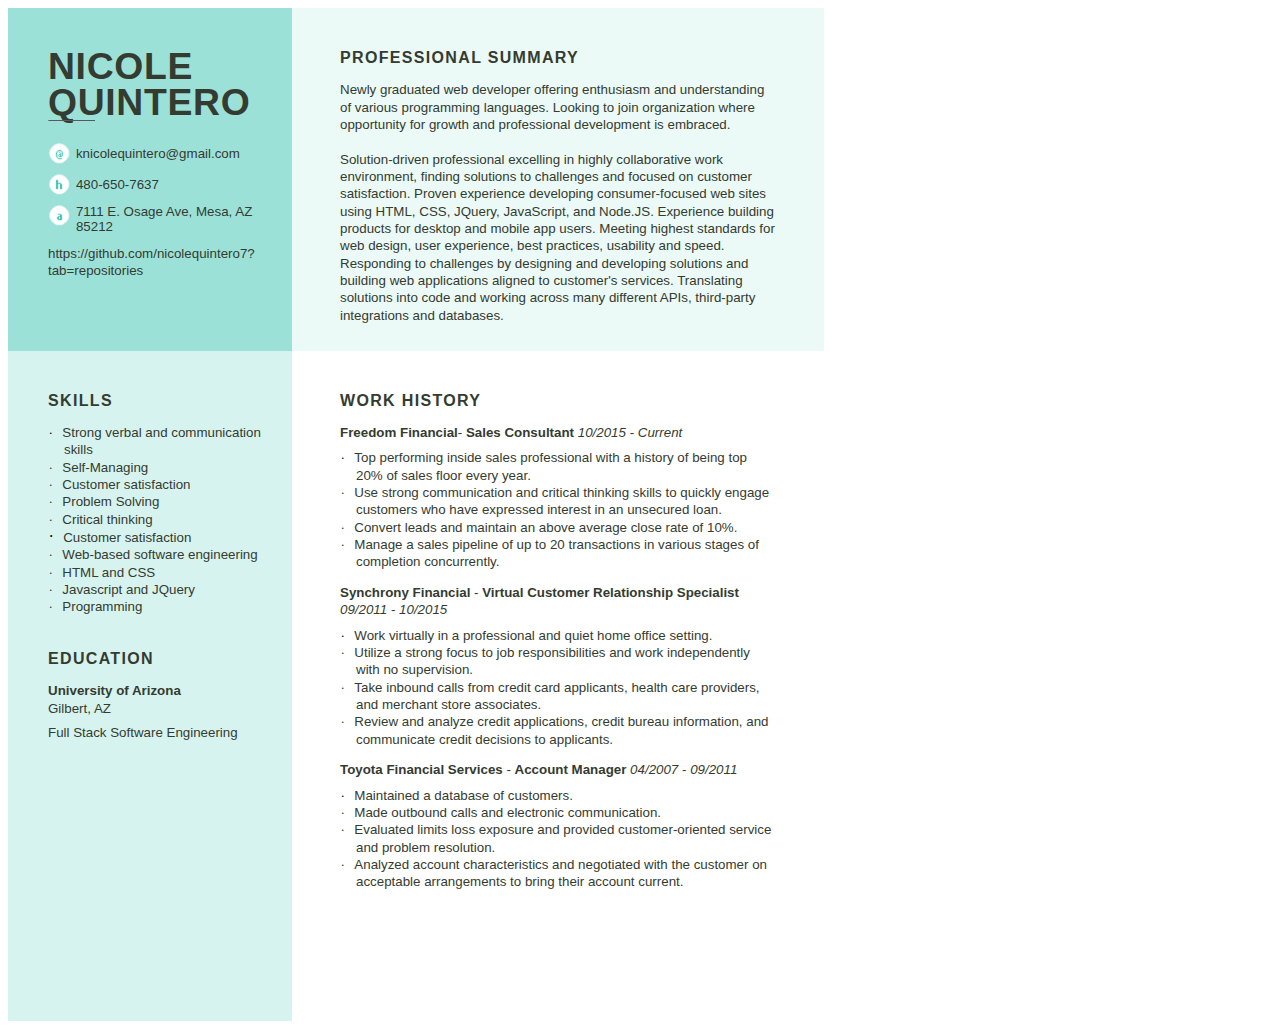
<file: Resume Nicole Quintero Engineering.htm>
<html xmlns:v="urn:schemas-microsoft-com:vml"
xmlns:o="urn:schemas-microsoft-com:office:office"
xmlns:w="urn:schemas-microsoft-com:office:word"
xmlns:dt="uuid:C2F41010-65B3-11d1-A29F-00AA00C14882"
xmlns:m="http://schemas.microsoft.com/office/2004/12/omml"
xmlns="http://www.w3.org/TR/REC-html40">

<head>
<meta http-equiv=Content-Type content="text/html; charset=windows-1252">
<meta name=ProgId content=Word.Document>
<meta name=Generator content="Microsoft Word 15">
<meta name=Originator content="Microsoft Word 15">
<link rel=File-List
href="Resume%20Nicole%20Quintero%20Engineering_files/filelist.xml">
<link rel=Edit-Time-Data
href="Resume%20Nicole%20Quintero%20Engineering_files/editdata.mso">
<!--[if !mso]>
<style>
v\:* {behavior:url(#default#VML);}
o\:* {behavior:url(#default#VML);}
w\:* {behavior:url(#default#VML);}
.shape {behavior:url(#default#VML);}
</style>
<![endif]-->
<title>NicoleQuintero</title>
<!--[if gte mso 9]><xml>
 <o:DocumentProperties>
  <o:Author>Nicole Quintero</o:Author>
  <o:Template>Normal</o:Template>
  <o:LastAuthor>Nicole Quintero</o:LastAuthor>
  <o:Revision>3</o:Revision>
  <o:TotalTime>1</o:TotalTime>
  <o:Created>2019-07-24T22:41:00Z</o:Created>
  <o:LastSaved>2019-07-25T14:38:00Z</o:LastSaved>
  <o:Pages>1</o:Pages>
  <o:Words>390</o:Words>
  <o:Characters>2223</o:Characters>
  <o:Lines>18</o:Lines>
  <o:Paragraphs>5</o:Paragraphs>
  <o:CharactersWithSpaces>2608</o:CharactersWithSpaces>
  <o:Version>16.00</o:Version>
 </o:DocumentProperties>
 <o:CustomDocumentProperties>
  <o:x1ye_x003d_0 dt:dt="string">YCUAAB+LCAAAAAAABAAVl0WCg1AQRA/EArclGtw1O9zdOf1ktgSS/G6qXhWMiQSJkhAuQhjDwCzLCDzCkRSHcwSKYFisf/EvvlCSSpeTeh6p8DLrtynfjFdNXlMQsGzlpcp4K2oGTmfraEqkywLO7EWnKW7Om9+CNvL6yRfbomzetbJQq3oQ/GHEPU4J2K9y8g7U0eZWlTejAkianMWF2EDbS2u2mhIQ97sjyIEGyuSbpHY4w1PGcRlcMlxk6kO</o:x1ye_x003d_0>
  <o:x1ye_x003d_1 dt:dt="string">MzM5KVTt60jNJx5LCu0zlrW048x1HeeWL9yjen950m6JBGSQM6LS4exrhdlFXEDXnrVS/eMFozks4y3lkHFIZ7iB7uejsoY4rDIFyd8rmyWVrqQYXC6XXwMDqoHCa41692lmCS0WKEBQPHmpmkKjgaMfTqUl6C88tFTu0sunSxpw7Rqtx2EJuD7EEY7fJBtUozvSTB/00aFOfrUYG0k5Yp1AYzeuCTn4AKfyHDI1Y5OzhO/bQbd6TAqL9Hik3bj</o:x1ye_x003d_1>
  <o:x1ye_x003d_10 dt:dt="string">5V+ryUIU79SVTQF8bzVWnJRBngqRdQbwYFz29Xaj5YrMnJyzHYO6nJ4CgTkD7ZT/2IlRzLL+Yh980lJakvhZYaA6MhANBr6YRUcf3gCjOU3Y+vNFZcWaStrTo8Dmqw+owNgCdojXqKHMb7T5ddVclxC7FiuN+4TbACZpf+UloGdQjl+FDaD0o4ZVbaPygCNZWH9AT4i0YfzN4XxhNYGB50YOx3XyNyQXCDZPi6aPsFEvgxvqjUfwll7Wx2gzu1H</o:x1ye_x003d_10>
  <o:x1ye_x003d_11 dt:dt="string">HGNpLNfNHrIBQQ+bMbxlcfWB/[base64]</o:x1ye_x003d_11>
  <o:x1ye_x003d_12 dt:dt="string">nGQE6onoOyz/WQsPY1c0PnYZye8vWZDGw9vHbAnAo4JchmVo+OnDy8cSzq3sRe0nwF9VFZGk3TgDNQKkLbm8+evW9bJu+EuEtYs391J0k3gufHuKBCAlCBPZrIBxqVBFq/Jl0M+wKb/TbcRWs7Y9BvYvCz4a2DDe2MhvePhntIsWPINJxy/rGJpdMaIfIgIsevwNa9jxkK8rvpUmzVI4Wd1aYL02hOvl2UDNycMZ0pkPmteA/o1vJHMJ/+5H+mq</o:x1ye_x003d_12>
  <o:x1ye_x003d_13 dt:dt="string">Opa1ue+xY0DyosBhlvQKrK4Av2XdFFfLlEXVxoNWKCsnUdzREbUmxxP84RLF8WbJcZzJ2ac682/OICR+i6M45asiWI1P4LoohGggpWjkBOS6iA9fCvV+q+bQDjLSbkEvcp+BW/dEyEQu97UswUwIRFHYSquuTfkcTJpna+k+hV7ocETbxCwJvDbfUncxSo/QuXauqx4TeWJitmaqxwFfGmLrdUOh24KZ7j7zLzwmnRFW14MSywHEwzVy2F3H3j4</o:x1ye_x003d_13>
  <o:x1ye_x003d_14 dt:dt="string">ddt5a54evn+HQ8lJQuUHI0Gz02C/ZHSytlY3ApggtFXNnNJZXpro7xWwvjsgkN3cbYGzSuRNWcSE4ga0CdTbsSNh78wEGXd/pNPNt2cK90LZLVzB+raGhZdM5Hir8Q2zJI110H9zimoXIm1xyZjcKtSUytjdqIUlQ7zbws+/i7CmhsU/bb52Uz1Tj6Ye8vD8a2cVt/sHa+waWudgFI8Jal6fLeUuo0JQIj9BQHJul8z2sYMyP+sjgxP+58Fxrob</o:x1ye_x003d_14>
  <o:x1ye_x003d_15 dt:dt="string">RlP+5a4wPLS8TahiEZZ3VFvIhx+DPfAIGpL3B0DI1UCqBoTQmWsNVd86kqiftxH6s7cbVvBbnhKz7TJT9X6S5hD4p2Ep5pmunnSec3kCDgIFFcAyjKQI/+weM3zeIvgZ8qiHJkDxV46uQDH2eZBt8oP9GbshJKZMCjztmlx2cJE4ZdaEnuv2+9mRUJCcKj8Fo9xCm5oK/Yh9zHumX6p33z/fla7H6QhnIkxO724ucgTjztf08jxdzqKM4BXCJlq</o:x1ye_x003d_15>
  <o:x1ye_x003d_16 dt:dt="string">5QEZcUCFCePCf8LG/wwBY8k6xai8oFZ8CmTRMfBK6qKVfVxLATQKJboUuTTNhDxA20AB9cQOGMrW7ef6jOvoCCh4RO15UmIXerRDT7MJZnnQ8M1vJ2M4hqcTlUkufThG/GcrAbnKyKTqB4jpUkQRitFSCRhNcsY+bFoZ7DUQXzPBoLIh4l9dcSJGSuNs9AOucZ89fZu4ESemBCKFnRxgqTHd1Gx1alRszD8qRJj9NqqUGpv5Y30Ga7GBhKETdMc</o:x1ye_x003d_16>
  <o:x1ye_x003d_17 dt:dt="string">AcXRYllvzOzn3eNxhXvxGuxsZk2oJv3SuRBl4gbFR4BvgV613beO5Kjd01oKNtISgZM/6vR3yPm31XfRaiX9hdktx06NUY4NIk/I04iNYjXrrwZ6BWTNRv+bH4PRNmbCiFzNSI+4G96PTw7wcRcIObF9L9VvWSYf7ckl6zyym4jdwMCxQXMceI3kBmjZg/6A6Rem4cDB9uWTdj2Sq8LhV13/w8kCiByUCJVtu9ymIdy281nf2Ik1QHxUNhR6Bfi</o:x1ye_x003d_17>
  <o:x1ye_x003d_18 dt:dt="string">t//STplWTSqzAoxJ/tI+m2wGIu+tAY8tMpPk0bzCAYGdRb0vlpjiHeQU1Euct9frZk+O2dtB6xC8g9Tjya+0YvKtE9CkMfXqx5iw27MNQESBtaliJW3psWfiwr2jmwX+lhW45Joqcdc+nrbDMm0tkb3aUuXbwl6LiPSYkRgpegG0t/d5CGiWhAmjQH7xHiSOcG3hcm6j3+dfvHUlOiInM8IngAeuJYmVtiLimR1KNsR8Do5/SsETrE5Fz82a5Al</o:x1ye_x003d_18>
  <o:x1ye_x003d_19 dt:dt="string">oEgQn8I5wHRBifSCayhftouz88BzdxaOfW49+NLK3tpQGcWDfMVj5vW8jdw1NS+NBnJvj6Ae9raqM3Te3FEVuq756FhupT0H8f1BMicOR2cE5LB5HULg4gCWsz02RW3Ph5F4mwTps35ZRuRGbpNfNllJX4jbbsyurBBIZ2YdDV7Fv/M1T1trFrCLmfPKRZQ4EqQnxHP6E3L3sPOspxN+hHNNdQT84vd1wPb/XN/MMxcb18gu6qfUWNFQTnKkq1e</o:x1ye_x003d_19>
  <o:x1ye_x003d_2 dt:dt="string">VpiSEb702pMCa5Qyk9K2hbn8hbbmb4ajW0gaBMvmE+eytglu8n/[base64]</o:x1ye_x003d_2>
  <o:x1ye_x003d_20 dt:dt="string">rnVukvPcsl95HFsMHplM7L9vG7zoQ6OBSjmj0lw5Ivm/wsnq5OCw6eZzNvf7yZvaVPA7feH+6CGy/oWHNTOmEw5YPtTbG/MGJgS/ljje3oesAo8jo1hiHjI8ADZUC9vKYZgwtJN4CGgV8sbmRODN4d11re8BaANIaMtt2irIXyaDFGZq1swmE6302HKQHLgIK9yQyEb8uFvMsmMi0Gvy0opuuYOI/bwDVVaGXr/zkC0BnvDi0N8tSUEHcTCAbN+</o:x1ye_x003d_20>
  <o:x1ye_x003d_21 dt:dt="string">pJ3tWW/ccONyoPAm6ctb04bElOn7Hnzv2rhWZFDntLkDICyLyUaa9zM+VOjvn6ltUcDjG0WFxfUcLf5gbNm8QTeQGNdn6GpYmxMYkgRLw8ZIwd+iTbw55utCGIA8Ja7Uzhqd4nWoisuxWXIje9kga9WEOMFLL4J8mtmFAK0GlvIxRhQM1PoeNtcVewOglv35lMKRQb/eZ8Z3d1xA6dtmvibU+c+59E5PiM/gsTp3AlP4TSD7R4DoMU6okM8HvP+</o:x1ye_x003d_21>
  <o:x1ye_x003d_22 dt:dt="string">/iwk0c8iXgnorkulF9CbCoVS0/tJy3YTBLu8VaBL9/8eyTNGqHaoMz0BdKtH2vW0g44Mxn03platJwlkA3AT4gLbvipzvlt58n1szpmO60RiiGYenuon6Qe6QB7kwH/qgoz2y4D15pbZ3LZZu8pSlamfhFytfAP+k+xLM8DrBfCUuiIp6YBnCekT9xyvemBMTIT7OCeMTCDJ+gzFA5aMUMwGvDP0FBgeggFfAbYruCxORSp0CfdC4qiVmbMSojF</o:x1ye_x003d_22>
  <o:x1ye_x003d_23 dt:dt="string">SYXuTr7UU6x70Mg1e4QuAOv3Ryiw7wvqer+kEsy8NnoleQVwJuB+HBhGTmOUjIuCz+aG7RQWxawxHFwRPvlHAQVnSRWv8DPSAJD7wM+KsgFy4mLZvxi/oG4aWQaVD7jVn5Enx+wpqakOdvATFHPQzBOyEnexXvKXt3h9A0lEiGIHHwoMqELFpoCOeg6B5o7lzDgJsirE/glgrBkx5fIYuNXrUGcZYbKEcZPG88T1go7h3Zv+xzl0BfZRP8eCJGf</o:x1ye_x003d_23>
  <o:x1ye_x003d_24 dt:dt="string">Ulf0nRwlSnSJ5yjfopSqGoQNAEiqnWGCkO0g/Y6N5bsAqodJCtM4oJpBiB9JRa0CKryDjGLa8zDry6LtrXJ0twA4dvRpxBW2570Fhg4/64STKq3R2SHu7au4zDrTXCi4hf42ZiK9cyapT1oY4CwN1X0anQqW0pE/8u+68l17xpp37ichRiChxOhRsKNpe12xHwckPKS0e40rcuL0uWFdltjv1hxMBMe0wbI3jM7dbN2S6oczNksWqE6oPHluwZh</o:x1ye_x003d_24>
  <o:x1ye_x003d_25 dt:dt="string">3LPpI8SG70oJHDIdN3phuGvfKipO2VePxLSNVK/PMCI9+Vx+4EmwiNTbAfQ9/RVDDQvw3qTJ1Px3DJGYVm/LOLHX2Zu4F308VYhz2wU+Mu7E0D7gBI27LlL7YTlAfjYeADp3IkMdHBQJoivU+67CiQtvHebRdGtKb00wzwKJJkHEzrDitdkeLqfE7CABI6fh+sgzf7WSt7zLav+jZwPY102AIVqbrYhJe76gmpwPAreUbMfymEfDJx1qWZmrpb9</o:x1ye_x003d_25>
  <o:x1ye_x003d_26 dt:dt="string">fhgFjh929VQuAl6jAiEMEHt12XFZx3MLnHcvoZCJKWFBboRr8wSybPyeqlIxp5W3gFx+MiFJjoN4JiCWJQqkUbYMUPxJ1b8/1O00VUWfYpj18MXz/dnPZq95wUYVD1h5uJJoP5JZ0u5Q01M1abN9nsNlGHgqcH/umwMoC4JO2op6qs4gq7GC5h2aywPChhm1+Aetl4H8kGkq8b44NC0weeTI974CIZA8urptV0n+cLGQ8k5Hd4qzOmLBXlysNbw</o:x1ye_x003d_26>
  <o:x1ye_x003d_27 dt:dt="string">sUKxTxxZqqvfpMT4Bby05bDiuij33MM5PYGEgHidV0bbFZNh51iXcmTg6vYdz1Cpd1/qCkHt4dzjmek7JRFTvU5cychapaTVcnpJG3rmcY3S3y3yk5eKkPZH9ugQpmGyeoAwjzr62fONbxVmyOe7GxK68qrQjndmFEhuhVe8LQEb1do9fc9FCHW/c0LlQZf1pTNTYSxIxBGT6jUfBHrNK8k2HaG8u1XERP9xxusUmNvLzJVDZXxOyOudoXXN0YA</o:x1ye_x003d_27>
  <o:x1ye_x003d_28 dt:dt="string">1SqHUF2/BjliaPizlpVSRZ2ji4Pnpg8KJ20GnocVjq4TPV8SZNQfgYX62ws4qq5CY8YZJPVVuBj3oRoiCffp5PTBQL9Pv72iJJU4Cmu/5uT1V5lsbmiGq5QtLkbBN4qhpjDe5EdqPdCT999iC3gltc4jXPX7vT91awDK8qQqPzw3mJmNuw+pmw2GQfnA/Vb21cmSm3ofJziJ2y40UsurYeG8zf9JLzuznzaFuzJwxXV5vatZcC3StH3veEVi8bd</o:x1ye_x003d_28>
  <o:x1ye_x003d_29 dt:dt="string">KCzjrGE/X0epTEduvA2LUN46PF53iMvmtEoPOjdOv89QUvPJaJNzFDPylCq2/n1937KbjoFst/gIIU16UiDQ5qeIHWOwEnX89l/STKOCm5wIl+mwF+eACaMJSNWughaUsenMGF+oJrhw8uinJmiKmE2whVgJKFP35YnXv3aseaxYeDCK8vcxAwVZ5kcix1Qok+J4IrZB19PfXJhReQy3HH8xPK2kJ4Nrnhdyb3zr83qF+aNB0eNX5BReoSADRjE</o:x1ye_x003d_29>
  <o:x1ye_x003d_3 dt:dt="string">HzBaFvFBYu8EuWhHTQVOTGB0/P9MjyYmHA1FGDzXU2P3ucRv+XgXOXB4yTCzL30Cc9Ro9xRp9oKMBpNhykKUz4rQXvVcYVLRr2JtqNLqpJYRcJkWLXFrnuigJ8CoSZj9dGvbUUFq80GD8MtmNUOsWGx9PspfGghYBSuP8gJqyzaJKZEJkSrsy/+TRXfHgp0qefuDepnY3RykrBFpGXlEzn75QIm8rv6FlUt7AcIo9XOFVd9d2zDpfrsx+WHHriO</o:x1ye_x003d_3>
  <o:x1ye_x003d_30 dt:dt="string">+jpY6YRlldlDeqWU3N/pErlxJVBHiAZR49HiYv53WnknrtmhHEtF4X/n3clJMN+XJb8iE6R8UKQ+CgAsFTHnegx2EPp0C3r1DcF+jnIYJbweyUBX9q7YydH5hgMNVU72Zd5LBIo+SJuDM+Y94wr6gQfkUVQC/rZr0SrTLsLEoUXO59d6dris9DmrfNY3mF2xdEYMyrzQrd19kS51GH0sDPZcYXVlAeeMjza0jIky31BjUv+e3PeQG7c5QPsXi2l</o:x1ye_x003d_30>
  <o:x1ye_x003d_31 dt:dt="string">jl/TanpeJ3ougjUFx6WglVpiVRJgqJAdvfIR5c9KuPE8Lw7GGEuxa3irgSVsjCzh+Dzhhd9VP2FKUEIMjX9ebEwq9kI9jcTGX91u2iNpH6RT/nl+E/sdMrwcFMFJryN2nUF1rwJQFg12SWWHcgr8JeY2e84Tru1lphEM8lM2boB4GcQDXpYR1zwmwpAj66NjCe1sFGpPRwNYLPaOJ0FPmn+tAYXugSCWigjlJa7m3nFTKtBR/pR4h/0nGOg6koJ</o:x1ye_x003d_31>
  <o:x1ye_x003d_32 dt:dt="string">5eZXI8q2gnOzA3WEGvJ3nGkW5dlIaa+9gNmdVBcosL4Wbgd+BFVM2jG6ctnQ52cTDsUJTY4S4O/WGap7PvKjypouFszAFqXsH+fJtTZLcLhGtmZOKEpekKMpeAVhevbmvvbDAOteY5iuQQd7UXoPPCtkBNEJq3deRMJm1MfawnwzNOCwKlTi0Wy6t7i6FMeJQhl3781tmXByCJ1/msCygIdXk0nFCeelwIESdASrJPBSkwCyLzx17y8GtVM0g0N</o:x1ye_x003d_32>
  <o:x1ye_x003d_33 dt:dt="string">/8gOZdybUVuEYh9xCbNXNMdWoNZUudHNmrbRO/9RedUVDmGuRdz56ExfDetYvGL8Nr/ONO3Zm3r+Ta609TJ6BfMcKCB+emVIAZSjMsy5u0dLwL4WKRixx0Rft9CeeTUhijMYv0Gn0sC9xG9CX3ofwWdSt+oIUoO9no7QQXugr8/1xa7ckbWBsfWYeJlpa7yNMOu/Vs3iFId4zEhrxNpsHh8QQNdImizm/5vMxg9RAZkWAXPtXJzyfZ4dJo6GhMX</o:x1ye_x003d_33>
  <o:x1ye_x003d_34 dt:dt="string">t3wYO++zXcLfXuFf50ujQpEgTu785QSyaY+de414rnlp7PzeFWs2+tMXKZ0U3KoPMnZzR0YCQNk/gtBmkL1Q/9UemYtEYPV9GrFrysxb1R7eXA+AVeQyJ3WgB8rgsk0R3X+zJFHXCkxSEtTb5h2LoJhGfHYPomAprWfEOBx7r/oLWDGfyq8fTzLQRvkpvq4eTKbSGW5GKeROlHYEIeTlvXhYQxQ2qk1ix3x1wzrBieZfp0CmHaESkGAU4lsNJwl</o:x1ye_x003d_34>
  <o:x1ye_x003d_35 dt:dt="string">IZvAM1YeAOBb7lalClhxchMvQnoizGNucKC0O45ctTZXtLyh9BVE+/1KlCdX/lXaDq0bX1zILr1DCnbSenI1mgpak6POoqVkTBwpJj13kTlR/shVfRqF6Lxl2rmwS8hmlQLufY+h/BZ0gJyXJ//aQtT+ezL3gblCUmTdMXqhB/uJLikWmYBCrCwZqrte5lXavMbiYGWJxbMTkOTEfURXxXc1L9b/NQs0RlIWz5ePf4CTl1JSLrHMfIMdMd90ePz</o:x1ye_x003d_35>
  <o:x1ye_x003d_36 dt:dt="string">9XXFhif7w6ileSK4Wfmp/e4xnHZgcBTFhTJ2245D1zRSQDtpsuwuGlR+2BeQLmnMBPiJlfoJ5ReRsNGui6s66T0fMA+SfYkRCENkpwZ99q7YrHjUjz9pX+Vyc+NEgabCD8smi9MCP0ZO6N49FipSf68xhQ2/2NTiwaAO8KB1U+135pKRb8/33QNUb9j2EznhV9yzGh8lSr6VnyJnMl7lqvJbd4NdkgBG9ug1zggJjP9OcHEM8kTfjGtcJxbUXiq</o:x1ye_x003d_36>
  <o:x1ye_x003d_37 dt:dt="string">geAYVUhRVwra3GzTIzhGuz5SemF1hEDax+oc1pytF+fqbgxAjxUUBkdT7AjMBrQr5CMWXBPpeVFY+JZ1T8r00zt5wuPX1++2rAnmRbbdyhlge514/pVOOw+N5J6q08aqueWddlhrkqKF/iXYyHaBZ+Y8r4GHUkdxQ4Rzw1OLvhhauczPrbcV11jkxpG6bKZXzsnfDYrA1IzE7Fs1qEKkk3l/J2nBDRJfmbEHBjlw3FfMkFqrkF35wR/wDLqiCb2</o:x1ye_x003d_37>
  <o:x1ye_x003d_38 dt:dt="string">AlAAA=</o:x1ye_x003d_38>
  <o:x1ye_x003d_4 dt:dt="string">M9c3ersatwuBwFJz3AWfs3I312v1emrYMolYrhVEru4L5UfMGEMDcMLMkSqiGSLE2u3WNMbHQ6HUC9Yug0HFiCUtv1EIwG3jraYPlzsCiGGDcZJRK8/7Z7EwZNw+le7LcaMOxM4ig45+A5l+P80AMLKdul64qPVcVD1ceVMQn36ep+ziKVew1L/PPQtsIdD8hOBB7awSMYyCXyImB8ujvwrLekYeJ5ue0ZiTSbIrNEeia1dTPucregZVUhGnpqc</o:x1ye_x003d_4>
  <o:x1ye_x003d_5 dt:dt="string">tHJSuNQ3+sfkYjT/F8VFpXkLfkVusmr8u/eSBN9tT0rujzFzsNagS0rRtsGmath/7BGt46De57pI06fjZ2N3zjdgErf5CQv+bkThktx+LnyNwwgL+YEPuHdYyYxzmQd29ZWGgeFcNrUXMrVC80NTmzoYZN96r4YbDbBVa1dii6QzNBsyVy4L/e/dvXe8mUytesSz3s4mpeCgsRf+pRH1y5wXgq54ygrsxzUyOp/Uen3YvYJm3dZzUvBQHPXThCx</o:x1ye_x003d_5>
  <o:x1ye_x003d_6 dt:dt="string">3k291jcBP9qUh+7/1+fa2OnqSsDWP2lXgX9k2OANOsfKBMwQKvVoCTSPhCMEna9xdml7ROwA+zJ0daieoNq8N/I6twLy6IginuKEUBxS8dcpbkdbFLtMTYC9XX94mQ/RlICmyNq4wWFvxITnx8XH4H9Oq5evIDXHo8xT2u0ZFVwZERZdn1DCVP+Kr9A8qs8KI0/QZ4uHqzJhSGqwK/MNXxnPmTEqhRa6HSDZ0e8Cfqp1pz2Hwf73IBDe40PLTiV</o:x1ye_x003d_6>
  <o:x1ye_x003d_7 dt:dt="string">6gqLPuudRT9EfXGV4LavYZn8fjvCbT8WCeW3v0cSgIVx1tDGgkvsBaZcXF7L1WuLAYUM733UmWLOG5sIGQC/qG5J0nepZKcoHX7G74X/LQVpVucYJJR/0cektPjCC9537lEVD8wrTiR98ICef2kpkoy5RQc9M+Q9+f+LJ06AOOe81ELHl2BrL5QcdzP6POhYiRpdFHNyLX+g81Z/BS50kiZqrx598aDiM/5WeyE9GVLRb7PLEqrjKymGbQC3N8R</o:x1ye_x003d_7>
  <o:x1ye_x003d_8 dt:dt="string">[base64]/3PbF6AijCjXgCwN4sM0oRt3viZJo3+a+qJCuHHG2wNsKhLRyF</o:x1ye_x003d_8>
  <o:x1ye_x003d_9 dt:dt="string">FjSl1jiu2pe+8V8l86VW2reuhyBrzl/yuBHXsjL+E1G95BnaolXN87BeLj1b6JLHd71w4EWnXNUxK6S+Q2W/XIlA7aqTne7II+gc9Qv5+w7Gplnp/OjX11fORByjTCgqyLmUMGk8Ze9Hut6cuCmV+k5fjuxodwi6oAaJtN1wuuHLfJCkWnnyMwAwsBl7a4GrlPkzg8WvWizHQORV/IY1P8gQHQAlBawETBLGr5P24LfWhBZfdukZViuIr+mP52b</o:x1ye_x003d_9>
 </o:CustomDocumentProperties>
</xml><![endif]-->
<link rel=themeData
href="Resume%20Nicole%20Quintero%20Engineering_files/themedata.thmx">
<link rel=colorSchemeMapping
href="Resume%20Nicole%20Quintero%20Engineering_files/colorschememapping.xml">
<!--[if gte mso 9]><xml>
 <w:WordDocument>
  <w:TrackMoves>false</w:TrackMoves>
  <w:TrackFormatting/>
  <w:ValidateAgainstSchemas/>
  <w:SaveIfXMLInvalid>false</w:SaveIfXMLInvalid>
  <w:IgnoreMixedContent>false</w:IgnoreMixedContent>
  <w:AlwaysShowPlaceholderText>false</w:AlwaysShowPlaceholderText>
  <w:DoNotPromoteQF/>
  <w:LidThemeOther>EN-US</w:LidThemeOther>
  <w:LidThemeAsian>X-NONE</w:LidThemeAsian>
  <w:LidThemeComplexScript>X-NONE</w:LidThemeComplexScript>
  <w:Compatibility>
   <w:BreakWrappedTables/>
   <w:SnapToGridInCell/>
   <w:WrapTextWithPunct/>
   <w:UseAsianBreakRules/>
   <w:UseWord2010TableStyleRules/>
   <w:DontGrowAutofit/>
   <w:SplitPgBreakAndParaMark/>
  </w:Compatibility>
  <w:DoNotOptimizeForBrowser/>
  <m:mathPr>
   <m:mathFont m:val="Cambria Math"/>
   <m:brkBin m:val="before"/>
   <m:brkBinSub m:val="&#45;-"/>
   <m:smallFrac m:val="off"/>
   <m:dispDef/>
   <m:lMargin m:val="0"/>
   <m:rMargin m:val="0"/>
   <m:defJc m:val="centerGroup"/>
   <m:wrapIndent m:val="1440"/>
   <m:intLim m:val="subSup"/>
   <m:naryLim m:val="undOvr"/>
  </m:mathPr></w:WordDocument>
</xml><![endif]--><!--[if gte mso 9]><xml>
 <w:LatentStyles DefLockedState="false" DefUnhideWhenUsed="false"
  DefSemiHidden="false" DefQFormat="false" DefPriority="99"
  LatentStyleCount="376">
  <w:LsdException Locked="false" Priority="0" QFormat="true" Name="Normal"/>
  <w:LsdException Locked="false" Priority="9" QFormat="true" Name="heading 1"/>
  <w:LsdException Locked="false" Priority="9" SemiHidden="true"
   UnhideWhenUsed="true" QFormat="true" Name="heading 2"/>
  <w:LsdException Locked="false" Priority="9" SemiHidden="true"
   UnhideWhenUsed="true" QFormat="true" Name="heading 3"/>
  <w:LsdException Locked="false" Priority="9" SemiHidden="true"
   UnhideWhenUsed="true" QFormat="true" Name="heading 4"/>
  <w:LsdException Locked="false" Priority="9" SemiHidden="true"
   UnhideWhenUsed="true" QFormat="true" Name="heading 5"/>
  <w:LsdException Locked="false" Priority="9" SemiHidden="true"
   UnhideWhenUsed="true" QFormat="true" Name="heading 6"/>
  <w:LsdException Locked="false" Priority="9" SemiHidden="true"
   UnhideWhenUsed="true" QFormat="true" Name="heading 7"/>
  <w:LsdException Locked="false" Priority="9" SemiHidden="true"
   UnhideWhenUsed="true" QFormat="true" Name="heading 8"/>
  <w:LsdException Locked="false" Priority="9" SemiHidden="true"
   UnhideWhenUsed="true" QFormat="true" Name="heading 9"/>
  <w:LsdException Locked="false" SemiHidden="true" UnhideWhenUsed="true"
   Name="index 1"/>
  <w:LsdException Locked="false" SemiHidden="true" UnhideWhenUsed="true"
   Name="index 2"/>
  <w:LsdException Locked="false" SemiHidden="true" UnhideWhenUsed="true"
   Name="index 3"/>
  <w:LsdException Locked="false" SemiHidden="true" UnhideWhenUsed="true"
   Name="index 4"/>
  <w:LsdException Locked="false" SemiHidden="true" UnhideWhenUsed="true"
   Name="index 5"/>
  <w:LsdException Locked="false" SemiHidden="true" UnhideWhenUsed="true"
   Name="index 6"/>
  <w:LsdException Locked="false" SemiHidden="true" UnhideWhenUsed="true"
   Name="index 7"/>
  <w:LsdException Locked="false" SemiHidden="true" UnhideWhenUsed="true"
   Name="index 8"/>
  <w:LsdException Locked="false" SemiHidden="true" UnhideWhenUsed="true"
   Name="index 9"/>
  <w:LsdException Locked="false" Priority="39" SemiHidden="true"
   UnhideWhenUsed="true" Name="toc 1"/>
  <w:LsdException Locked="false" Priority="39" SemiHidden="true"
   UnhideWhenUsed="true" Name="toc 2"/>
  <w:LsdException Locked="false" Priority="39" SemiHidden="true"
   UnhideWhenUsed="true" Name="toc 3"/>
  <w:LsdException Locked="false" Priority="39" SemiHidden="true"
   UnhideWhenUsed="true" Name="toc 4"/>
  <w:LsdException Locked="false" Priority="39" SemiHidden="true"
   UnhideWhenUsed="true" Name="toc 5"/>
  <w:LsdException Locked="false" Priority="39" SemiHidden="true"
   UnhideWhenUsed="true" Name="toc 6"/>
  <w:LsdException Locked="false" Priority="39" SemiHidden="true"
   UnhideWhenUsed="true" Name="toc 7"/>
  <w:LsdException Locked="false" Priority="39" SemiHidden="true"
   UnhideWhenUsed="true" Name="toc 8"/>
  <w:LsdException Locked="false" Priority="39" SemiHidden="true"
   UnhideWhenUsed="true" Name="toc 9"/>
  <w:LsdException Locked="false" SemiHidden="true" UnhideWhenUsed="true"
   Name="Normal Indent"/>
  <w:LsdException Locked="false" SemiHidden="true" UnhideWhenUsed="true"
   Name="footnote text"/>
  <w:LsdException Locked="false" SemiHidden="true" UnhideWhenUsed="true"
   Name="annotation text"/>
  <w:LsdException Locked="false" SemiHidden="true" UnhideWhenUsed="true"
   Name="header"/>
  <w:LsdException Locked="false" SemiHidden="true" UnhideWhenUsed="true"
   Name="footer"/>
  <w:LsdException Locked="false" SemiHidden="true" UnhideWhenUsed="true"
   Name="index heading"/>
  <w:LsdException Locked="false" Priority="35" SemiHidden="true"
   UnhideWhenUsed="true" QFormat="true" Name="caption"/>
  <w:LsdException Locked="false" SemiHidden="true" UnhideWhenUsed="true"
   Name="table of figures"/>
  <w:LsdException Locked="false" SemiHidden="true" UnhideWhenUsed="true"
   Name="envelope address"/>
  <w:LsdException Locked="false" SemiHidden="true" UnhideWhenUsed="true"
   Name="envelope return"/>
  <w:LsdException Locked="false" SemiHidden="true" UnhideWhenUsed="true"
   Name="footnote reference"/>
  <w:LsdException Locked="false" SemiHidden="true" UnhideWhenUsed="true"
   Name="annotation reference"/>
  <w:LsdException Locked="false" SemiHidden="true" UnhideWhenUsed="true"
   Name="line number"/>
  <w:LsdException Locked="false" SemiHidden="true" UnhideWhenUsed="true"
   Name="page number"/>
  <w:LsdException Locked="false" SemiHidden="true" UnhideWhenUsed="true"
   Name="endnote reference"/>
  <w:LsdException Locked="false" SemiHidden="true" UnhideWhenUsed="true"
   Name="endnote text"/>
  <w:LsdException Locked="false" SemiHidden="true" UnhideWhenUsed="true"
   Name="table of authorities"/>
  <w:LsdException Locked="false" SemiHidden="true" UnhideWhenUsed="true"
   Name="macro"/>
  <w:LsdException Locked="false" SemiHidden="true" UnhideWhenUsed="true"
   Name="toa heading"/>
  <w:LsdException Locked="false" SemiHidden="true" UnhideWhenUsed="true"
   Name="List"/>
  <w:LsdException Locked="false" SemiHidden="true" UnhideWhenUsed="true"
   Name="List Bullet"/>
  <w:LsdException Locked="false" SemiHidden="true" UnhideWhenUsed="true"
   Name="List Number"/>
  <w:LsdException Locked="false" SemiHidden="true" UnhideWhenUsed="true"
   Name="List 2"/>
  <w:LsdException Locked="false" SemiHidden="true" UnhideWhenUsed="true"
   Name="List 3"/>
  <w:LsdException Locked="false" SemiHidden="true" UnhideWhenUsed="true"
   Name="List 4"/>
  <w:LsdException Locked="false" SemiHidden="true" UnhideWhenUsed="true"
   Name="List 5"/>
  <w:LsdException Locked="false" SemiHidden="true" UnhideWhenUsed="true"
   Name="List Bullet 2"/>
  <w:LsdException Locked="false" SemiHidden="true" UnhideWhenUsed="true"
   Name="List Bullet 3"/>
  <w:LsdException Locked="false" SemiHidden="true" UnhideWhenUsed="true"
   Name="List Bullet 4"/>
  <w:LsdException Locked="false" SemiHidden="true" UnhideWhenUsed="true"
   Name="List Bullet 5"/>
  <w:LsdException Locked="false" SemiHidden="true" UnhideWhenUsed="true"
   Name="List Number 2"/>
  <w:LsdException Locked="false" SemiHidden="true" UnhideWhenUsed="true"
   Name="List Number 3"/>
  <w:LsdException Locked="false" SemiHidden="true" UnhideWhenUsed="true"
   Name="List Number 4"/>
  <w:LsdException Locked="false" SemiHidden="true" UnhideWhenUsed="true"
   Name="List Number 5"/>
  <w:LsdException Locked="false" Priority="10" QFormat="true" Name="Title"/>
  <w:LsdException Locked="false" SemiHidden="true" UnhideWhenUsed="true"
   Name="Closing"/>
  <w:LsdException Locked="false" SemiHidden="true" UnhideWhenUsed="true"
   Name="Signature"/>
  <w:LsdException Locked="false" Priority="1" SemiHidden="true"
   UnhideWhenUsed="true" Name="Default Paragraph Font"/>
  <w:LsdException Locked="false" SemiHidden="true" UnhideWhenUsed="true"
   Name="Body Text"/>
  <w:LsdException Locked="false" SemiHidden="true" UnhideWhenUsed="true"
   Name="Body Text Indent"/>
  <w:LsdException Locked="false" SemiHidden="true" UnhideWhenUsed="true"
   Name="List Continue"/>
  <w:LsdException Locked="false" SemiHidden="true" UnhideWhenUsed="true"
   Name="List Continue 2"/>
  <w:LsdException Locked="false" SemiHidden="true" UnhideWhenUsed="true"
   Name="List Continue 3"/>
  <w:LsdException Locked="false" SemiHidden="true" UnhideWhenUsed="true"
   Name="List Continue 4"/>
  <w:LsdException Locked="false" SemiHidden="true" UnhideWhenUsed="true"
   Name="List Continue 5"/>
  <w:LsdException Locked="false" SemiHidden="true" UnhideWhenUsed="true"
   Name="Message Header"/>
  <w:LsdException Locked="false" Priority="11" QFormat="true" Name="Subtitle"/>
  <w:LsdException Locked="false" SemiHidden="true" UnhideWhenUsed="true"
   Name="Salutation"/>
  <w:LsdException Locked="false" SemiHidden="true" UnhideWhenUsed="true"
   Name="Date"/>
  <w:LsdException Locked="false" SemiHidden="true" UnhideWhenUsed="true"
   Name="Body Text First Indent"/>
  <w:LsdException Locked="false" SemiHidden="true" UnhideWhenUsed="true"
   Name="Body Text First Indent 2"/>
  <w:LsdException Locked="false" SemiHidden="true" UnhideWhenUsed="true"
   Name="Note Heading"/>
  <w:LsdException Locked="false" SemiHidden="true" UnhideWhenUsed="true"
   Name="Body Text 2"/>
  <w:LsdException Locked="false" SemiHidden="true" UnhideWhenUsed="true"
   Name="Body Text 3"/>
  <w:LsdException Locked="false" SemiHidden="true" UnhideWhenUsed="true"
   Name="Body Text Indent 2"/>
  <w:LsdException Locked="false" SemiHidden="true" UnhideWhenUsed="true"
   Name="Body Text Indent 3"/>
  <w:LsdException Locked="false" SemiHidden="true" UnhideWhenUsed="true"
   Name="Block Text"/>
  <w:LsdException Locked="false" SemiHidden="true" UnhideWhenUsed="true"
   Name="Hyperlink"/>
  <w:LsdException Locked="false" SemiHidden="true" UnhideWhenUsed="true"
   Name="FollowedHyperlink"/>
  <w:LsdException Locked="false" Priority="22" QFormat="true" Name="Strong"/>
  <w:LsdException Locked="false" Priority="20" QFormat="true" Name="Emphasis"/>
  <w:LsdException Locked="false" SemiHidden="true" UnhideWhenUsed="true"
   Name="Document Map"/>
  <w:LsdException Locked="false" SemiHidden="true" UnhideWhenUsed="true"
   Name="Plain Text"/>
  <w:LsdException Locked="false" SemiHidden="true" UnhideWhenUsed="true"
   Name="E-mail Signature"/>
  <w:LsdException Locked="false" SemiHidden="true" UnhideWhenUsed="true"
   Name="HTML Top of Form"/>
  <w:LsdException Locked="false" SemiHidden="true" UnhideWhenUsed="true"
   Name="HTML Bottom of Form"/>
  <w:LsdException Locked="false" SemiHidden="true" UnhideWhenUsed="true"
   Name="Normal (Web)"/>
  <w:LsdException Locked="false" SemiHidden="true" UnhideWhenUsed="true"
   Name="HTML Acronym"/>
  <w:LsdException Locked="false" SemiHidden="true" UnhideWhenUsed="true"
   Name="HTML Address"/>
  <w:LsdException Locked="false" SemiHidden="true" UnhideWhenUsed="true"
   Name="HTML Cite"/>
  <w:LsdException Locked="false" SemiHidden="true" UnhideWhenUsed="true"
   Name="HTML Code"/>
  <w:LsdException Locked="false" SemiHidden="true" UnhideWhenUsed="true"
   Name="HTML Definition"/>
  <w:LsdException Locked="false" SemiHidden="true" UnhideWhenUsed="true"
   Name="HTML Keyboard"/>
  <w:LsdException Locked="false" SemiHidden="true" UnhideWhenUsed="true"
   Name="HTML Preformatted"/>
  <w:LsdException Locked="false" SemiHidden="true" UnhideWhenUsed="true"
   Name="HTML Sample"/>
  <w:LsdException Locked="false" SemiHidden="true" UnhideWhenUsed="true"
   Name="HTML Typewriter"/>
  <w:LsdException Locked="false" SemiHidden="true" UnhideWhenUsed="true"
   Name="HTML Variable"/>
  <w:LsdException Locked="false" SemiHidden="true" UnhideWhenUsed="true"
   Name="Normal Table"/>
  <w:LsdException Locked="false" SemiHidden="true" UnhideWhenUsed="true"
   Name="annotation subject"/>
  <w:LsdException Locked="false" SemiHidden="true" UnhideWhenUsed="true"
   Name="No List"/>
  <w:LsdException Locked="false" SemiHidden="true" UnhideWhenUsed="true"
   Name="Outline List 1"/>
  <w:LsdException Locked="false" SemiHidden="true" UnhideWhenUsed="true"
   Name="Outline List 2"/>
  <w:LsdException Locked="false" SemiHidden="true" UnhideWhenUsed="true"
   Name="Outline List 3"/>
  <w:LsdException Locked="false" SemiHidden="true" UnhideWhenUsed="true"
   Name="Table Simple 1"/>
  <w:LsdException Locked="false" SemiHidden="true" UnhideWhenUsed="true"
   Name="Table Simple 2"/>
  <w:LsdException Locked="false" SemiHidden="true" UnhideWhenUsed="true"
   Name="Table Simple 3"/>
  <w:LsdException Locked="false" SemiHidden="true" UnhideWhenUsed="true"
   Name="Table Classic 1"/>
  <w:LsdException Locked="false" SemiHidden="true" UnhideWhenUsed="true"
   Name="Table Classic 2"/>
  <w:LsdException Locked="false" SemiHidden="true" UnhideWhenUsed="true"
   Name="Table Classic 3"/>
  <w:LsdException Locked="false" SemiHidden="true" UnhideWhenUsed="true"
   Name="Table Classic 4"/>
  <w:LsdException Locked="false" SemiHidden="true" UnhideWhenUsed="true"
   Name="Table Colorful 1"/>
  <w:LsdException Locked="false" SemiHidden="true" UnhideWhenUsed="true"
   Name="Table Colorful 2"/>
  <w:LsdException Locked="false" SemiHidden="true" UnhideWhenUsed="true"
   Name="Table Colorful 3"/>
  <w:LsdException Locked="false" SemiHidden="true" UnhideWhenUsed="true"
   Name="Table Columns 1"/>
  <w:LsdException Locked="false" SemiHidden="true" UnhideWhenUsed="true"
   Name="Table Columns 2"/>
  <w:LsdException Locked="false" SemiHidden="true" UnhideWhenUsed="true"
   Name="Table Columns 3"/>
  <w:LsdException Locked="false" SemiHidden="true" UnhideWhenUsed="true"
   Name="Table Columns 4"/>
  <w:LsdException Locked="false" SemiHidden="true" UnhideWhenUsed="true"
   Name="Table Columns 5"/>
  <w:LsdException Locked="false" SemiHidden="true" UnhideWhenUsed="true"
   Name="Table Grid 1"/>
  <w:LsdException Locked="false" SemiHidden="true" UnhideWhenUsed="true"
   Name="Table Grid 2"/>
  <w:LsdException Locked="false" SemiHidden="true" UnhideWhenUsed="true"
   Name="Table Grid 3"/>
  <w:LsdException Locked="false" SemiHidden="true" UnhideWhenUsed="true"
   Name="Table Grid 4"/>
  <w:LsdException Locked="false" SemiHidden="true" UnhideWhenUsed="true"
   Name="Table Grid 5"/>
  <w:LsdException Locked="false" SemiHidden="true" UnhideWhenUsed="true"
   Name="Table Grid 6"/>
  <w:LsdException Locked="false" SemiHidden="true" UnhideWhenUsed="true"
   Name="Table Grid 7"/>
  <w:LsdException Locked="false" SemiHidden="true" UnhideWhenUsed="true"
   Name="Table Grid 8"/>
  <w:LsdException Locked="false" SemiHidden="true" UnhideWhenUsed="true"
   Name="Table List 1"/>
  <w:LsdException Locked="false" SemiHidden="true" UnhideWhenUsed="true"
   Name="Table List 2"/>
  <w:LsdException Locked="false" SemiHidden="true" UnhideWhenUsed="true"
   Name="Table List 3"/>
  <w:LsdException Locked="false" SemiHidden="true" UnhideWhenUsed="true"
   Name="Table List 4"/>
  <w:LsdException Locked="false" SemiHidden="true" UnhideWhenUsed="true"
   Name="Table List 5"/>
  <w:LsdException Locked="false" SemiHidden="true" UnhideWhenUsed="true"
   Name="Table List 6"/>
  <w:LsdException Locked="false" SemiHidden="true" UnhideWhenUsed="true"
   Name="Table List 7"/>
  <w:LsdException Locked="false" SemiHidden="true" UnhideWhenUsed="true"
   Name="Table List 8"/>
  <w:LsdException Locked="false" SemiHidden="true" UnhideWhenUsed="true"
   Name="Table 3D effects 1"/>
  <w:LsdException Locked="false" SemiHidden="true" UnhideWhenUsed="true"
   Name="Table 3D effects 2"/>
  <w:LsdException Locked="false" SemiHidden="true" UnhideWhenUsed="true"
   Name="Table 3D effects 3"/>
  <w:LsdException Locked="false" SemiHidden="true" UnhideWhenUsed="true"
   Name="Table Contemporary"/>
  <w:LsdException Locked="false" SemiHidden="true" UnhideWhenUsed="true"
   Name="Table Elegant"/>
  <w:LsdException Locked="false" SemiHidden="true" UnhideWhenUsed="true"
   Name="Table Professional"/>
  <w:LsdException Locked="false" SemiHidden="true" UnhideWhenUsed="true"
   Name="Table Subtle 1"/>
  <w:LsdException Locked="false" SemiHidden="true" UnhideWhenUsed="true"
   Name="Table Subtle 2"/>
  <w:LsdException Locked="false" SemiHidden="true" UnhideWhenUsed="true"
   Name="Table Web 1"/>
  <w:LsdException Locked="false" SemiHidden="true" UnhideWhenUsed="true"
   Name="Table Web 2"/>
  <w:LsdException Locked="false" SemiHidden="true" UnhideWhenUsed="true"
   Name="Table Web 3"/>
  <w:LsdException Locked="false" SemiHidden="true" UnhideWhenUsed="true"
   Name="Balloon Text"/>
  <w:LsdException Locked="false" Priority="59" Name="Table Grid"/>
  <w:LsdException Locked="false" SemiHidden="true" UnhideWhenUsed="true"
   Name="Table Theme"/>
  <w:LsdException Locked="false" SemiHidden="true" Name="Placeholder Text"/>
  <w:LsdException Locked="false" Priority="1" QFormat="true" Name="No Spacing"/>
  <w:LsdException Locked="false" Priority="60" Name="Light Shading"/>
  <w:LsdException Locked="false" Priority="61" Name="Light List"/>
  <w:LsdException Locked="false" Priority="62" Name="Light Grid"/>
  <w:LsdException Locked="false" Priority="63" Name="Medium Shading 1"/>
  <w:LsdException Locked="false" Priority="64" Name="Medium Shading 2"/>
  <w:LsdException Locked="false" Priority="65" Name="Medium List 1"/>
  <w:LsdException Locked="false" Priority="66" Name="Medium List 2"/>
  <w:LsdException Locked="false" Priority="67" Name="Medium Grid 1"/>
  <w:LsdException Locked="false" Priority="68" Name="Medium Grid 2"/>
  <w:LsdException Locked="false" Priority="69" Name="Medium Grid 3"/>
  <w:LsdException Locked="false" Priority="70" Name="Dark List"/>
  <w:LsdException Locked="false" Priority="71" Name="Colorful Shading"/>
  <w:LsdException Locked="false" Priority="72" Name="Colorful List"/>
  <w:LsdException Locked="false" Priority="73" Name="Colorful Grid"/>
  <w:LsdException Locked="false" Priority="60" Name="Light Shading Accent 1"/>
  <w:LsdException Locked="false" Priority="61" Name="Light List Accent 1"/>
  <w:LsdException Locked="false" Priority="62" Name="Light Grid Accent 1"/>
  <w:LsdException Locked="false" Priority="63" Name="Medium Shading 1 Accent 1"/>
  <w:LsdException Locked="false" Priority="64" Name="Medium Shading 2 Accent 1"/>
  <w:LsdException Locked="false" Priority="65" Name="Medium List 1 Accent 1"/>
  <w:LsdException Locked="false" SemiHidden="true" Name="Revision"/>
  <w:LsdException Locked="false" Priority="34" QFormat="true"
   Name="List Paragraph"/>
  <w:LsdException Locked="false" Priority="29" QFormat="true" Name="Quote"/>
  <w:LsdException Locked="false" Priority="30" QFormat="true"
   Name="Intense Quote"/>
  <w:LsdException Locked="false" Priority="66" Name="Medium List 2 Accent 1"/>
  <w:LsdException Locked="false" Priority="67" Name="Medium Grid 1 Accent 1"/>
  <w:LsdException Locked="false" Priority="68" Name="Medium Grid 2 Accent 1"/>
  <w:LsdException Locked="false" Priority="69" Name="Medium Grid 3 Accent 1"/>
  <w:LsdException Locked="false" Priority="70" Name="Dark List Accent 1"/>
  <w:LsdException Locked="false" Priority="71" Name="Colorful Shading Accent 1"/>
  <w:LsdException Locked="false" Priority="72" Name="Colorful List Accent 1"/>
  <w:LsdException Locked="false" Priority="73" Name="Colorful Grid Accent 1"/>
  <w:LsdException Locked="false" Priority="60" Name="Light Shading Accent 2"/>
  <w:LsdException Locked="false" Priority="61" Name="Light List Accent 2"/>
  <w:LsdException Locked="false" Priority="62" Name="Light Grid Accent 2"/>
  <w:LsdException Locked="false" Priority="63" Name="Medium Shading 1 Accent 2"/>
  <w:LsdException Locked="false" Priority="64" Name="Medium Shading 2 Accent 2"/>
  <w:LsdException Locked="false" Priority="65" Name="Medium List 1 Accent 2"/>
  <w:LsdException Locked="false" Priority="66" Name="Medium List 2 Accent 2"/>
  <w:LsdException Locked="false" Priority="67" Name="Medium Grid 1 Accent 2"/>
  <w:LsdException Locked="false" Priority="68" Name="Medium Grid 2 Accent 2"/>
  <w:LsdException Locked="false" Priority="69" Name="Medium Grid 3 Accent 2"/>
  <w:LsdException Locked="false" Priority="70" Name="Dark List Accent 2"/>
  <w:LsdException Locked="false" Priority="71" Name="Colorful Shading Accent 2"/>
  <w:LsdException Locked="false" Priority="72" Name="Colorful List Accent 2"/>
  <w:LsdException Locked="false" Priority="73" Name="Colorful Grid Accent 2"/>
  <w:LsdException Locked="false" Priority="60" Name="Light Shading Accent 3"/>
  <w:LsdException Locked="false" Priority="61" Name="Light List Accent 3"/>
  <w:LsdException Locked="false" Priority="62" Name="Light Grid Accent 3"/>
  <w:LsdException Locked="false" Priority="63" Name="Medium Shading 1 Accent 3"/>
  <w:LsdException Locked="false" Priority="64" Name="Medium Shading 2 Accent 3"/>
  <w:LsdException Locked="false" Priority="65" Name="Medium List 1 Accent 3"/>
  <w:LsdException Locked="false" Priority="66" Name="Medium List 2 Accent 3"/>
  <w:LsdException Locked="false" Priority="67" Name="Medium Grid 1 Accent 3"/>
  <w:LsdException Locked="false" Priority="68" Name="Medium Grid 2 Accent 3"/>
  <w:LsdException Locked="false" Priority="69" Name="Medium Grid 3 Accent 3"/>
  <w:LsdException Locked="false" Priority="70" Name="Dark List Accent 3"/>
  <w:LsdException Locked="false" Priority="71" Name="Colorful Shading Accent 3"/>
  <w:LsdException Locked="false" Priority="72" Name="Colorful List Accent 3"/>
  <w:LsdException Locked="false" Priority="73" Name="Colorful Grid Accent 3"/>
  <w:LsdException Locked="false" Priority="60" Name="Light Shading Accent 4"/>
  <w:LsdException Locked="false" Priority="61" Name="Light List Accent 4"/>
  <w:LsdException Locked="false" Priority="62" Name="Light Grid Accent 4"/>
  <w:LsdException Locked="false" Priority="63" Name="Medium Shading 1 Accent 4"/>
  <w:LsdException Locked="false" Priority="64" Name="Medium Shading 2 Accent 4"/>
  <w:LsdException Locked="false" Priority="65" Name="Medium List 1 Accent 4"/>
  <w:LsdException Locked="false" Priority="66" Name="Medium List 2 Accent 4"/>
  <w:LsdException Locked="false" Priority="67" Name="Medium Grid 1 Accent 4"/>
  <w:LsdException Locked="false" Priority="68" Name="Medium Grid 2 Accent 4"/>
  <w:LsdException Locked="false" Priority="69" Name="Medium Grid 3 Accent 4"/>
  <w:LsdException Locked="false" Priority="70" Name="Dark List Accent 4"/>
  <w:LsdException Locked="false" Priority="71" Name="Colorful Shading Accent 4"/>
  <w:LsdException Locked="false" Priority="72" Name="Colorful List Accent 4"/>
  <w:LsdException Locked="false" Priority="73" Name="Colorful Grid Accent 4"/>
  <w:LsdException Locked="false" Priority="60" Name="Light Shading Accent 5"/>
  <w:LsdException Locked="false" Priority="61" Name="Light List Accent 5"/>
  <w:LsdException Locked="false" Priority="62" Name="Light Grid Accent 5"/>
  <w:LsdException Locked="false" Priority="63" Name="Medium Shading 1 Accent 5"/>
  <w:LsdException Locked="false" Priority="64" Name="Medium Shading 2 Accent 5"/>
  <w:LsdException Locked="false" Priority="65" Name="Medium List 1 Accent 5"/>
  <w:LsdException Locked="false" Priority="66" Name="Medium List 2 Accent 5"/>
  <w:LsdException Locked="false" Priority="67" Name="Medium Grid 1 Accent 5"/>
  <w:LsdException Locked="false" Priority="68" Name="Medium Grid 2 Accent 5"/>
  <w:LsdException Locked="false" Priority="69" Name="Medium Grid 3 Accent 5"/>
  <w:LsdException Locked="false" Priority="70" Name="Dark List Accent 5"/>
  <w:LsdException Locked="false" Priority="71" Name="Colorful Shading Accent 5"/>
  <w:LsdException Locked="false" Priority="72" Name="Colorful List Accent 5"/>
  <w:LsdException Locked="false" Priority="73" Name="Colorful Grid Accent 5"/>
  <w:LsdException Locked="false" Priority="60" Name="Light Shading Accent 6"/>
  <w:LsdException Locked="false" Priority="61" Name="Light List Accent 6"/>
  <w:LsdException Locked="false" Priority="62" Name="Light Grid Accent 6"/>
  <w:LsdException Locked="false" Priority="63" Name="Medium Shading 1 Accent 6"/>
  <w:LsdException Locked="false" Priority="64" Name="Medium Shading 2 Accent 6"/>
  <w:LsdException Locked="false" Priority="65" Name="Medium List 1 Accent 6"/>
  <w:LsdException Locked="false" Priority="66" Name="Medium List 2 Accent 6"/>
  <w:LsdException Locked="false" Priority="67" Name="Medium Grid 1 Accent 6"/>
  <w:LsdException Locked="false" Priority="68" Name="Medium Grid 2 Accent 6"/>
  <w:LsdException Locked="false" Priority="69" Name="Medium Grid 3 Accent 6"/>
  <w:LsdException Locked="false" Priority="70" Name="Dark List Accent 6"/>
  <w:LsdException Locked="false" Priority="71" Name="Colorful Shading Accent 6"/>
  <w:LsdException Locked="false" Priority="72" Name="Colorful List Accent 6"/>
  <w:LsdException Locked="false" Priority="73" Name="Colorful Grid Accent 6"/>
  <w:LsdException Locked="false" Priority="19" QFormat="true"
   Name="Subtle Emphasis"/>
  <w:LsdException Locked="false" Priority="21" QFormat="true"
   Name="Intense Emphasis"/>
  <w:LsdException Locked="false" Priority="31" QFormat="true"
   Name="Subtle Reference"/>
  <w:LsdException Locked="false" Priority="32" QFormat="true"
   Name="Intense Reference"/>
  <w:LsdException Locked="false" Priority="33" QFormat="true" Name="Book Title"/>
  <w:LsdException Locked="false" Priority="37" SemiHidden="true"
   UnhideWhenUsed="true" Name="Bibliography"/>
  <w:LsdException Locked="false" Priority="39" SemiHidden="true"
   UnhideWhenUsed="true" QFormat="true" Name="TOC Heading"/>
  <w:LsdException Locked="false" Priority="41" Name="Plain Table 1"/>
  <w:LsdException Locked="false" Priority="42" Name="Plain Table 2"/>
  <w:LsdException Locked="false" Priority="43" Name="Plain Table 3"/>
  <w:LsdException Locked="false" Priority="44" Name="Plain Table 4"/>
  <w:LsdException Locked="false" Priority="45" Name="Plain Table 5"/>
  <w:LsdException Locked="false" Priority="40" Name="Grid Table Light"/>
  <w:LsdException Locked="false" Priority="46" Name="Grid Table 1 Light"/>
  <w:LsdException Locked="false" Priority="47" Name="Grid Table 2"/>
  <w:LsdException Locked="false" Priority="48" Name="Grid Table 3"/>
  <w:LsdException Locked="false" Priority="49" Name="Grid Table 4"/>
  <w:LsdException Locked="false" Priority="50" Name="Grid Table 5 Dark"/>
  <w:LsdException Locked="false" Priority="51" Name="Grid Table 6 Colorful"/>
  <w:LsdException Locked="false" Priority="52" Name="Grid Table 7 Colorful"/>
  <w:LsdException Locked="false" Priority="46"
   Name="Grid Table 1 Light Accent 1"/>
  <w:LsdException Locked="false" Priority="47" Name="Grid Table 2 Accent 1"/>
  <w:LsdException Locked="false" Priority="48" Name="Grid Table 3 Accent 1"/>
  <w:LsdException Locked="false" Priority="49" Name="Grid Table 4 Accent 1"/>
  <w:LsdException Locked="false" Priority="50" Name="Grid Table 5 Dark Accent 1"/>
  <w:LsdException Locked="false" Priority="51"
   Name="Grid Table 6 Colorful Accent 1"/>
  <w:LsdException Locked="false" Priority="52"
   Name="Grid Table 7 Colorful Accent 1"/>
  <w:LsdException Locked="false" Priority="46"
   Name="Grid Table 1 Light Accent 2"/>
  <w:LsdException Locked="false" Priority="47" Name="Grid Table 2 Accent 2"/>
  <w:LsdException Locked="false" Priority="48" Name="Grid Table 3 Accent 2"/>
  <w:LsdException Locked="false" Priority="49" Name="Grid Table 4 Accent 2"/>
  <w:LsdException Locked="false" Priority="50" Name="Grid Table 5 Dark Accent 2"/>
  <w:LsdException Locked="false" Priority="51"
   Name="Grid Table 6 Colorful Accent 2"/>
  <w:LsdException Locked="false" Priority="52"
   Name="Grid Table 7 Colorful Accent 2"/>
  <w:LsdException Locked="false" Priority="46"
   Name="Grid Table 1 Light Accent 3"/>
  <w:LsdException Locked="false" Priority="47" Name="Grid Table 2 Accent 3"/>
  <w:LsdException Locked="false" Priority="48" Name="Grid Table 3 Accent 3"/>
  <w:LsdException Locked="false" Priority="49" Name="Grid Table 4 Accent 3"/>
  <w:LsdException Locked="false" Priority="50" Name="Grid Table 5 Dark Accent 3"/>
  <w:LsdException Locked="false" Priority="51"
   Name="Grid Table 6 Colorful Accent 3"/>
  <w:LsdException Locked="false" Priority="52"
   Name="Grid Table 7 Colorful Accent 3"/>
  <w:LsdException Locked="false" Priority="46"
   Name="Grid Table 1 Light Accent 4"/>
  <w:LsdException Locked="false" Priority="47" Name="Grid Table 2 Accent 4"/>
  <w:LsdException Locked="false" Priority="48" Name="Grid Table 3 Accent 4"/>
  <w:LsdException Locked="false" Priority="49" Name="Grid Table 4 Accent 4"/>
  <w:LsdException Locked="false" Priority="50" Name="Grid Table 5 Dark Accent 4"/>
  <w:LsdException Locked="false" Priority="51"
   Name="Grid Table 6 Colorful Accent 4"/>
  <w:LsdException Locked="false" Priority="52"
   Name="Grid Table 7 Colorful Accent 4"/>
  <w:LsdException Locked="false" Priority="46"
   Name="Grid Table 1 Light Accent 5"/>
  <w:LsdException Locked="false" Priority="47" Name="Grid Table 2 Accent 5"/>
  <w:LsdException Locked="false" Priority="48" Name="Grid Table 3 Accent 5"/>
  <w:LsdException Locked="false" Priority="49" Name="Grid Table 4 Accent 5"/>
  <w:LsdException Locked="false" Priority="50" Name="Grid Table 5 Dark Accent 5"/>
  <w:LsdException Locked="false" Priority="51"
   Name="Grid Table 6 Colorful Accent 5"/>
  <w:LsdException Locked="false" Priority="52"
   Name="Grid Table 7 Colorful Accent 5"/>
  <w:LsdException Locked="false" Priority="46"
   Name="Grid Table 1 Light Accent 6"/>
  <w:LsdException Locked="false" Priority="47" Name="Grid Table 2 Accent 6"/>
  <w:LsdException Locked="false" Priority="48" Name="Grid Table 3 Accent 6"/>
  <w:LsdException Locked="false" Priority="49" Name="Grid Table 4 Accent 6"/>
  <w:LsdException Locked="false" Priority="50" Name="Grid Table 5 Dark Accent 6"/>
  <w:LsdException Locked="false" Priority="51"
   Name="Grid Table 6 Colorful Accent 6"/>
  <w:LsdException Locked="false" Priority="52"
   Name="Grid Table 7 Colorful Accent 6"/>
  <w:LsdException Locked="false" Priority="46" Name="List Table 1 Light"/>
  <w:LsdException Locked="false" Priority="47" Name="List Table 2"/>
  <w:LsdException Locked="false" Priority="48" Name="List Table 3"/>
  <w:LsdException Locked="false" Priority="49" Name="List Table 4"/>
  <w:LsdException Locked="false" Priority="50" Name="List Table 5 Dark"/>
  <w:LsdException Locked="false" Priority="51" Name="List Table 6 Colorful"/>
  <w:LsdException Locked="false" Priority="52" Name="List Table 7 Colorful"/>
  <w:LsdException Locked="false" Priority="46"
   Name="List Table 1 Light Accent 1"/>
  <w:LsdException Locked="false" Priority="47" Name="List Table 2 Accent 1"/>
  <w:LsdException Locked="false" Priority="48" Name="List Table 3 Accent 1"/>
  <w:LsdException Locked="false" Priority="49" Name="List Table 4 Accent 1"/>
  <w:LsdException Locked="false" Priority="50" Name="List Table 5 Dark Accent 1"/>
  <w:LsdException Locked="false" Priority="51"
   Name="List Table 6 Colorful Accent 1"/>
  <w:LsdException Locked="false" Priority="52"
   Name="List Table 7 Colorful Accent 1"/>
  <w:LsdException Locked="false" Priority="46"
   Name="List Table 1 Light Accent 2"/>
  <w:LsdException Locked="false" Priority="47" Name="List Table 2 Accent 2"/>
  <w:LsdException Locked="false" Priority="48" Name="List Table 3 Accent 2"/>
  <w:LsdException Locked="false" Priority="49" Name="List Table 4 Accent 2"/>
  <w:LsdException Locked="false" Priority="50" Name="List Table 5 Dark Accent 2"/>
  <w:LsdException Locked="false" Priority="51"
   Name="List Table 6 Colorful Accent 2"/>
  <w:LsdException Locked="false" Priority="52"
   Name="List Table 7 Colorful Accent 2"/>
  <w:LsdException Locked="false" Priority="46"
   Name="List Table 1 Light Accent 3"/>
  <w:LsdException Locked="false" Priority="47" Name="List Table 2 Accent 3"/>
  <w:LsdException Locked="false" Priority="48" Name="List Table 3 Accent 3"/>
  <w:LsdException Locked="false" Priority="49" Name="List Table 4 Accent 3"/>
  <w:LsdException Locked="false" Priority="50" Name="List Table 5 Dark Accent 3"/>
  <w:LsdException Locked="false" Priority="51"
   Name="List Table 6 Colorful Accent 3"/>
  <w:LsdException Locked="false" Priority="52"
   Name="List Table 7 Colorful Accent 3"/>
  <w:LsdException Locked="false" Priority="46"
   Name="List Table 1 Light Accent 4"/>
  <w:LsdException Locked="false" Priority="47" Name="List Table 2 Accent 4"/>
  <w:LsdException Locked="false" Priority="48" Name="List Table 3 Accent 4"/>
  <w:LsdException Locked="false" Priority="49" Name="List Table 4 Accent 4"/>
  <w:LsdException Locked="false" Priority="50" Name="List Table 5 Dark Accent 4"/>
  <w:LsdException Locked="false" Priority="51"
   Name="List Table 6 Colorful Accent 4"/>
  <w:LsdException Locked="false" Priority="52"
   Name="List Table 7 Colorful Accent 4"/>
  <w:LsdException Locked="false" Priority="46"
   Name="List Table 1 Light Accent 5"/>
  <w:LsdException Locked="false" Priority="47" Name="List Table 2 Accent 5"/>
  <w:LsdException Locked="false" Priority="48" Name="List Table 3 Accent 5"/>
  <w:LsdException Locked="false" Priority="49" Name="List Table 4 Accent 5"/>
  <w:LsdException Locked="false" Priority="50" Name="List Table 5 Dark Accent 5"/>
  <w:LsdException Locked="false" Priority="51"
   Name="List Table 6 Colorful Accent 5"/>
  <w:LsdException Locked="false" Priority="52"
   Name="List Table 7 Colorful Accent 5"/>
  <w:LsdException Locked="false" Priority="46"
   Name="List Table 1 Light Accent 6"/>
  <w:LsdException Locked="false" Priority="47" Name="List Table 2 Accent 6"/>
  <w:LsdException Locked="false" Priority="48" Name="List Table 3 Accent 6"/>
  <w:LsdException Locked="false" Priority="49" Name="List Table 4 Accent 6"/>
  <w:LsdException Locked="false" Priority="50" Name="List Table 5 Dark Accent 6"/>
  <w:LsdException Locked="false" Priority="51"
   Name="List Table 6 Colorful Accent 6"/>
  <w:LsdException Locked="false" Priority="52"
   Name="List Table 7 Colorful Accent 6"/>
  <w:LsdException Locked="false" SemiHidden="true" UnhideWhenUsed="true"
   Name="Mention"/>
  <w:LsdException Locked="false" SemiHidden="true" UnhideWhenUsed="true"
   Name="Smart Hyperlink"/>
  <w:LsdException Locked="false" SemiHidden="true" UnhideWhenUsed="true"
   Name="Hashtag"/>
  <w:LsdException Locked="false" SemiHidden="true" UnhideWhenUsed="true"
   Name="Unresolved Mention"/>
  <w:LsdException Locked="false" SemiHidden="true" UnhideWhenUsed="true"
   Name="Smart Link"/>
 </w:LatentStyles>
</xml><![endif]-->
<style>
<!--
 /* Font Definitions */
 @font-face
	{font-family:Wingdings;
	panose-1:5 0 0 0 0 0 0 0 0 0;
	mso-font-charset:2;
	mso-generic-font-family:auto;
	mso-font-pitch:variable;
	mso-font-signature:0 268435456 0 0 -2147483648 0;}
@font-face
	{font-family:"Cambria Math";
	panose-1:2 4 5 3 5 4 6 3 2 4;
	mso-font-charset:0;
	mso-generic-font-family:roman;
	mso-font-pitch:variable;
	mso-font-signature:3 0 0 0 1 0;}
@font-face
	{font-family:"Trebuchet MS";
	panose-1:2 11 6 3 2 2 2 2 2 4;
	mso-font-charset:0;
	mso-generic-font-family:swiss;
	mso-font-pitch:variable;
	mso-font-signature:1671 0 0 0 159 0;}
 /* Style Definitions */
 p.MsoNormal, li.MsoNormal, div.MsoNormal
	{mso-style-unhide:no;
	mso-style-qformat:yes;
	mso-style-parent:"";
	margin:0in;
	margin-bottom:.0001pt;
	mso-pagination:widow-orphan;
	font-size:12.0pt;
	font-family:"Times New Roman",serif;
	mso-fareast-font-family:"Times New Roman";}
h1
	{mso-style-priority:9;
	mso-style-unhide:no;
	mso-style-qformat:yes;
	mso-style-link:"Heading 1 Char";
	mso-style-next:Normal;
	margin-top:12.0pt;
	margin-right:0in;
	margin-bottom:3.0pt;
	margin-left:0in;
	mso-pagination:widow-orphan;
	page-break-after:avoid;
	mso-outline-level:1;
	font-size:12.0pt;
	font-family:"Times New Roman",serif;
	mso-fareast-font-family:"Times New Roman";
	mso-fareast-theme-font:minor-fareast;}
h2
	{mso-style-noshow:yes;
	mso-style-priority:9;
	mso-style-qformat:yes;
	mso-style-link:"Heading 2 Char";
	mso-style-next:Normal;
	margin-top:12.0pt;
	margin-right:0in;
	margin-bottom:3.0pt;
	margin-left:0in;
	mso-pagination:widow-orphan;
	page-break-after:avoid;
	mso-outline-level:2;
	font-size:12.0pt;
	font-family:"Times New Roman",serif;
	mso-fareast-font-family:"Times New Roman";
	mso-fareast-theme-font:minor-fareast;
	mso-bidi-font-style:italic;}
h3
	{mso-style-noshow:yes;
	mso-style-priority:9;
	mso-style-qformat:yes;
	mso-style-link:"Heading 3 Char";
	mso-style-next:Normal;
	margin-top:12.0pt;
	margin-right:0in;
	margin-bottom:3.0pt;
	margin-left:0in;
	mso-pagination:widow-orphan;
	page-break-after:avoid;
	mso-outline-level:3;
	font-size:12.0pt;
	font-family:"Times New Roman",serif;
	mso-fareast-font-family:"Times New Roman";
	mso-fareast-theme-font:minor-fareast;}
h4
	{mso-style-noshow:yes;
	mso-style-priority:9;
	mso-style-qformat:yes;
	mso-style-link:"Heading 4 Char";
	mso-style-next:Normal;
	margin-top:12.0pt;
	margin-right:0in;
	margin-bottom:3.0pt;
	margin-left:0in;
	mso-pagination:widow-orphan;
	page-break-after:avoid;
	mso-outline-level:4;
	font-size:12.0pt;
	font-family:"Times New Roman",serif;
	mso-fareast-font-family:"Times New Roman";
	mso-fareast-theme-font:minor-fareast;}
h5
	{mso-style-noshow:yes;
	mso-style-priority:9;
	mso-style-qformat:yes;
	mso-style-link:"Heading 5 Char";
	mso-style-next:Normal;
	margin-top:12.0pt;
	margin-right:0in;
	margin-bottom:3.0pt;
	margin-left:0in;
	mso-pagination:widow-orphan;
	mso-outline-level:5;
	font-size:12.0pt;
	font-family:"Times New Roman",serif;
	mso-fareast-font-family:"Times New Roman";
	mso-fareast-theme-font:minor-fareast;
	mso-bidi-font-style:italic;}
h6
	{mso-style-noshow:yes;
	mso-style-priority:9;
	mso-style-qformat:yes;
	mso-style-link:"Heading 6 Char";
	mso-style-next:Normal;
	margin-top:12.0pt;
	margin-right:0in;
	margin-bottom:3.0pt;
	margin-left:0in;
	mso-pagination:widow-orphan;
	mso-outline-level:6;
	font-size:12.0pt;
	font-family:"Times New Roman",serif;
	mso-fareast-font-family:"Times New Roman";
	mso-fareast-theme-font:minor-fareast;}
span.Heading1Char
	{mso-style-name:"Heading 1 Char";
	mso-style-priority:9;
	mso-style-unhide:no;
	mso-style-locked:yes;
	mso-style-link:"Heading 1";
	mso-ansi-font-size:16.0pt;
	mso-bidi-font-size:16.0pt;
	font-family:"Calibri Light",sans-serif;
	mso-ascii-font-family:"Calibri Light";
	mso-ascii-theme-font:major-latin;
	mso-fareast-font-family:"Times New Roman";
	mso-fareast-theme-font:major-fareast;
	mso-hansi-font-family:"Calibri Light";
	mso-hansi-theme-font:major-latin;
	mso-bidi-font-family:"Times New Roman";
	mso-bidi-theme-font:major-bidi;
	color:#2F5496;
	mso-themecolor:accent1;
	mso-themeshade:191;}
span.Heading2Char
	{mso-style-name:"Heading 2 Char";
	mso-style-noshow:yes;
	mso-style-priority:9;
	mso-style-unhide:no;
	mso-style-locked:yes;
	mso-style-link:"Heading 2";
	mso-ansi-font-size:13.0pt;
	mso-bidi-font-size:13.0pt;
	font-family:"Calibri Light",sans-serif;
	mso-ascii-font-family:"Calibri Light";
	mso-ascii-theme-font:major-latin;
	mso-fareast-font-family:"Times New Roman";
	mso-fareast-theme-font:major-fareast;
	mso-hansi-font-family:"Calibri Light";
	mso-hansi-theme-font:major-latin;
	mso-bidi-font-family:"Times New Roman";
	mso-bidi-theme-font:major-bidi;
	color:#2F5496;
	mso-themecolor:accent1;
	mso-themeshade:191;}
span.Heading3Char
	{mso-style-name:"Heading 3 Char";
	mso-style-noshow:yes;
	mso-style-priority:9;
	mso-style-unhide:no;
	mso-style-locked:yes;
	mso-style-link:"Heading 3";
	mso-ansi-font-size:12.0pt;
	mso-bidi-font-size:12.0pt;
	font-family:"Calibri Light",sans-serif;
	mso-ascii-font-family:"Calibri Light";
	mso-ascii-theme-font:major-latin;
	mso-fareast-font-family:"Times New Roman";
	mso-fareast-theme-font:major-fareast;
	mso-hansi-font-family:"Calibri Light";
	mso-hansi-theme-font:major-latin;
	mso-bidi-font-family:"Times New Roman";
	mso-bidi-theme-font:major-bidi;
	color:#1F3763;
	mso-themecolor:accent1;
	mso-themeshade:127;}
span.Heading4Char
	{mso-style-name:"Heading 4 Char";
	mso-style-noshow:yes;
	mso-style-priority:9;
	mso-style-unhide:no;
	mso-style-locked:yes;
	mso-style-link:"Heading 4";
	mso-ansi-font-size:12.0pt;
	mso-bidi-font-size:12.0pt;
	font-family:"Calibri Light",sans-serif;
	mso-ascii-font-family:"Calibri Light";
	mso-ascii-theme-font:major-latin;
	mso-fareast-font-family:"Times New Roman";
	mso-fareast-theme-font:major-fareast;
	mso-hansi-font-family:"Calibri Light";
	mso-hansi-theme-font:major-latin;
	mso-bidi-font-family:"Times New Roman";
	mso-bidi-theme-font:major-bidi;
	color:#2F5496;
	mso-themecolor:accent1;
	mso-themeshade:191;
	font-style:italic;}
span.Heading5Char
	{mso-style-name:"Heading 5 Char";
	mso-style-noshow:yes;
	mso-style-priority:9;
	mso-style-unhide:no;
	mso-style-locked:yes;
	mso-style-link:"Heading 5";
	mso-ansi-font-size:12.0pt;
	mso-bidi-font-size:12.0pt;
	font-family:"Calibri Light",sans-serif;
	mso-ascii-font-family:"Calibri Light";
	mso-ascii-theme-font:major-latin;
	mso-fareast-font-family:"Times New Roman";
	mso-fareast-theme-font:major-fareast;
	mso-hansi-font-family:"Calibri Light";
	mso-hansi-theme-font:major-latin;
	mso-bidi-font-family:"Times New Roman";
	mso-bidi-theme-font:major-bidi;
	color:#2F5496;
	mso-themecolor:accent1;
	mso-themeshade:191;}
span.Heading6Char
	{mso-style-name:"Heading 6 Char";
	mso-style-noshow:yes;
	mso-style-priority:9;
	mso-style-unhide:no;
	mso-style-locked:yes;
	mso-style-link:"Heading 6";
	mso-ansi-font-size:12.0pt;
	mso-bidi-font-size:12.0pt;
	font-family:"Calibri Light",sans-serif;
	mso-ascii-font-family:"Calibri Light";
	mso-ascii-theme-font:major-latin;
	mso-fareast-font-family:"Times New Roman";
	mso-fareast-theme-font:major-fareast;
	mso-hansi-font-family:"Calibri Light";
	mso-hansi-theme-font:major-latin;
	mso-bidi-font-family:"Times New Roman";
	mso-bidi-theme-font:major-bidi;
	color:#1F3763;
	mso-themecolor:accent1;
	mso-themeshade:127;}
p.msonormal0, li.msonormal0, div.msonormal0
	{mso-style-name:msonormal;
	mso-style-unhide:no;
	mso-margin-top-alt:auto;
	margin-right:0in;
	mso-margin-bottom-alt:auto;
	margin-left:0in;
	mso-pagination:widow-orphan;
	font-size:12.0pt;
	font-family:"Times New Roman",serif;
	mso-fareast-font-family:"Times New Roman";
	mso-fareast-theme-font:minor-fareast;}
p.divdocumentleft-boxsectionnth-child1, li.divdocumentleft-boxsectionnth-child1, div.divdocumentleft-boxsectionnth-child1
	{mso-style-name:"div_document_left-box > section_nth-child\(1\)";
	mso-style-unhide:no;
	margin:0in;
	margin-bottom:.0001pt;
	mso-pagination:widow-orphan;
	font-size:12.0pt;
	font-family:"Times New Roman",serif;
	mso-fareast-font-family:"Times New Roman";}
p.divdocumentdivfirstparagraph, li.divdocumentdivfirstparagraph, div.divdocumentdivfirstparagraph
	{mso-style-name:div_document_div_firstparagraph;
	mso-style-unhide:no;
	margin:0in;
	margin-bottom:.0001pt;
	mso-pagination:widow-orphan;
	font-size:12.0pt;
	font-family:"Times New Roman",serif;
	mso-fareast-font-family:"Times New Roman";}
p.divdocumentname, li.divdocumentname, div.divdocumentname
	{mso-style-name:div_document_name;
	mso-style-unhide:no;
	margin:0in;
	margin-bottom:.0001pt;
	mso-line-height-alt:27.0pt;
	mso-pagination:widow-orphan;
	font-size:28.0pt;
	font-family:"Times New Roman",serif;
	mso-fareast-font-family:"Times New Roman";
	text-transform:uppercase;
	letter-spacing:.5pt;
	font-weight:bold;}
p.div, li.div, div.div
	{mso-style-name:div;
	mso-style-unhide:no;
	margin:0in;
	margin-bottom:.0001pt;
	mso-pagination:widow-orphan;
	font-size:12.0pt;
	font-family:"Times New Roman",serif;
	mso-fareast-font-family:"Times New Roman";}
p.divdocumentdivtopsectionsection, li.divdocumentdivtopsectionsection, div.divdocumentdivtopsectionsection
	{mso-style-name:div_document_div_topsection_section;
	mso-style-unhide:no;
	margin:0in;
	margin-bottom:.0001pt;
	mso-pagination:widow-orphan;
	font-size:12.0pt;
	font-family:"Times New Roman",serif;
	mso-fareast-font-family:"Times New Roman";}
p.divaddress, li.divaddress, div.divaddress
	{mso-style-name:div_address;
	mso-style-unhide:no;
	mso-style-parent:div;
	margin:0in;
	margin-bottom:.0001pt;
	line-height:13.0pt;
	mso-pagination:widow-orphan;
	font-size:10.0pt;
	font-family:"Times New Roman",serif;
	mso-fareast-font-family:"Times New Roman";}
p.word-break, li.word-break, div.word-break
	{mso-style-name:word-break;
	mso-style-unhide:no;
	margin:0in;
	margin-bottom:.0001pt;
	mso-pagination:widow-orphan;
	font-size:12.0pt;
	font-family:"Times New Roman",serif;
	mso-fareast-font-family:"Times New Roman";}
p.divdocumentleft-boxParagraph, li.divdocumentleft-boxParagraph, div.divdocumentleft-boxParagraph
	{mso-style-name:"div_document_left-box Paragraph";
	mso-style-unhide:no;
	margin:0in;
	margin-bottom:.0001pt;
	mso-pagination:widow-orphan;
	font-size:12.0pt;
	font-family:"Times New Roman",serif;
	mso-fareast-font-family:"Times New Roman";}
p.divdocumenttopsectionrowParentContainernth-last-child1sectionnth-child1heading, li.divdocumenttopsectionrowParentContainernth-last-child1sectionnth-child1heading, div.divdocumenttopsectionrowParentContainernth-last-child1sectionnth-child1heading
	{mso-style-name:"div_document_topsection_rowParentContainer_nth-last-child\(1\)_section_nth-child\(1\)_heading";
	mso-style-unhide:no;
	margin:0in;
	margin-bottom:.0001pt;
	mso-pagination:widow-orphan;
	font-size:12.0pt;
	font-family:"Times New Roman",serif;
	mso-fareast-font-family:"Times New Roman";}
p.divdocumentdivsectiontitle, li.divdocumentdivsectiontitle, div.divdocumentdivsectiontitle
	{mso-style-name:div_document_div_sectiontitle;
	mso-style-unhide:no;
	margin:0in;
	margin-bottom:.0001pt;
	mso-pagination:widow-orphan;
	font-size:12.0pt;
	font-family:"Times New Roman",serif;
	mso-fareast-font-family:"Times New Roman";
	letter-spacing:1.0pt;}
p.divdocumentsinglecolumn, li.divdocumentsinglecolumn, div.divdocumentsinglecolumn
	{mso-style-name:div_document_singlecolumn;
	mso-style-unhide:no;
	margin:0in;
	margin-bottom:.0001pt;
	mso-pagination:widow-orphan;
	font-size:12.0pt;
	font-family:"Times New Roman",serif;
	mso-fareast-font-family:"Times New Roman";}
p.divdocumentulli, li.divdocumentulli, div.divdocumentulli
	{mso-style-name:div_document_ul_li;
	mso-style-unhide:no;
	margin:0in;
	margin-bottom:.0001pt;
	mso-pagination:widow-orphan;
	font-size:12.0pt;
	font-family:"Times New Roman",serif;
	mso-fareast-font-family:"Times New Roman";}
p.divdocumentsinglecolumnpaddedlineParagraph, li.divdocumentsinglecolumnpaddedlineParagraph, div.divdocumentsinglecolumnpaddedlineParagraph
	{mso-style-name:"div_document_singlecolumn_paddedline Paragraph";
	mso-style-unhide:no;
	margin:0in;
	margin-bottom:.0001pt;
	mso-pagination:widow-orphan;
	font-size:12.0pt;
	font-family:"Times New Roman",serif;
	mso-fareast-font-family:"Times New Roman";}
p.divdocumentsectionheading, li.divdocumentsectionheading, div.divdocumentsectionheading
	{mso-style-name:div_document_section_heading;
	mso-style-unhide:no;
	margin:0in;
	margin-bottom:.0001pt;
	mso-pagination:widow-orphan;
	font-size:12.0pt;
	font-family:"Times New Roman",serif;
	mso-fareast-font-family:"Times New Roman";}
p.divdocumenttopsectionright-boxsectionnth-last-child1, li.divdocumenttopsectionright-boxsectionnth-last-child1, div.divdocumenttopsectionright-boxsectionnth-last-child1
	{mso-style-name:"div_document_topsection_right-box_section_nth-last-child\(1\)";
	mso-style-unhide:no;
	margin:0in;
	margin-bottom:.0001pt;
	mso-pagination:widow-orphan;
	font-size:12.0pt;
	font-family:"Times New Roman",serif;
	mso-fareast-font-family:"Times New Roman";}
p.divdocumentparentContainerrowParentContainernth-child1sectionheading, li.divdocumentparentContainerrowParentContainernth-child1sectionheading, div.divdocumentparentContainerrowParentContainernth-child1sectionheading
	{mso-style-name:"div_document_parentContainer_rowParentContainer_nth-child\(1\)_section_heading";
	mso-style-unhide:no;
	margin:0in;
	margin-bottom:.0001pt;
	mso-pagination:widow-orphan;
	font-size:12.0pt;
	font-family:"Times New Roman",serif;
	mso-fareast-font-family:"Times New Roman";}
p.p, li.p, div.p
	{mso-style-name:p;
	mso-style-unhide:no;
	margin:0in;
	margin-bottom:.0001pt;
	mso-pagination:widow-orphan;
	font-size:12.0pt;
	font-family:"Times New Roman",serif;
	mso-fareast-font-family:"Times New Roman";}
p.divdocumentright-boxParagraph, li.divdocumentright-boxParagraph, div.divdocumentright-boxParagraph
	{mso-style-name:"div_document_right-box Paragraph";
	mso-style-unhide:no;
	margin:0in;
	margin-bottom:.0001pt;
	mso-pagination:widow-orphan;
	font-size:12.0pt;
	font-family:"Times New Roman",serif;
	mso-fareast-font-family:"Times New Roman";}
p.divdocumentdivparagraph, li.divdocumentdivparagraph, div.divdocumentdivparagraph
	{mso-style-name:div_document_div_paragraph;
	mso-style-unhide:no;
	margin:0in;
	margin-bottom:.0001pt;
	mso-pagination:widow-orphan;
	font-size:12.0pt;
	font-family:"Times New Roman",serif;
	mso-fareast-font-family:"Times New Roman";}
p.divdocumentparentContainerright-boxlast-boxParagraph, li.divdocumentparentContainerright-boxlast-boxParagraph, div.divdocumentparentContainerright-boxlast-boxParagraph
	{mso-style-name:"div_document_parentContainer_right-box_last-box Paragraph";
	mso-style-unhide:no;
	margin:0in;
	margin-bottom:.0001pt;
	mso-pagination:widow-orphan;
	background:white;
	font-size:12.0pt;
	font-family:"Times New Roman",serif;
	mso-fareast-font-family:"Times New Roman";}
span.divdocumentdivdocumentleftcell
	{mso-style-name:div_document_div_documentleftcell;
	mso-style-unhide:no;}
span.divdocumentleft-box
	{mso-style-name:div_document_left-box;
	mso-style-unhide:no;}
span.divCharacter
	{mso-style-name:"div Character";
	mso-style-unhide:no;
	mso-ansi-font-size:12.0pt;
	mso-bidi-font-size:12.0pt;
	border:none windowtext 1.0pt;
	mso-border-alt:none windowtext 0in;
	padding:0in;
	vertical-align:baseline;}
span.adrsfirstcell
	{mso-style-name:adrsfirstcell;
	mso-style-unhide:no;}
span.adrssecondcell
	{mso-style-name:adrssecondcell;
	mso-style-unhide:no;}
span.span
	{mso-style-name:span;
	mso-style-unhide:no;
	mso-ansi-font-size:12.0pt;
	mso-bidi-font-size:12.0pt;
	border:none windowtext 1.0pt;
	mso-border-alt:none windowtext 0in;
	padding:0in;
	vertical-align:baseline;}
span.divdocumentsinglecolumnpaddedline
	{mso-style-name:div_document_singlecolumn_paddedline;
	mso-style-unhide:no;}
span.txtBold
	{mso-style-name:txtBold;
	mso-style-unhide:no;
	font-weight:bold;}
span.divdocumentdivdocumentrightcell
	{mso-style-name:div_document_div_documentrightcell;
	mso-style-unhide:no;}
span.divdocumentright-box
	{mso-style-name:div_document_right-box;
	mso-style-unhide:no;}
span.divdocumentparentContainerright-boxlast-box
	{mso-style-name:div_document_parentContainer_right-box_last-box;
	mso-style-unhide:no;
	background:white;}
span.txtItl
	{mso-style-name:txtItl;
	mso-style-unhide:no;
	font-style:italic;}
.MsoChpDefault
	{mso-style-type:export-only;
	mso-default-props:yes;
	font-size:10.0pt;
	mso-ansi-font-size:10.0pt;
	mso-bidi-font-size:10.0pt;}
@page WordSection1
	{size:8.5in 11.0in;
	margin:0in 0in 0in 0in;
	mso-header-margin:.5in;
	mso-footer-margin:.5in;
	mso-paper-source:0;}
div.WordSection1
	{page:WordSection1;}
 /* List Definitions */
 @list l0
	{mso-list-id:1;
	mso-list-type:hybrid;
	mso-list-template-ids:1 -1085275802 -524925544 1510789032 62449230 -818397338 -1266360308 -1084587790 856862024 1161433488;}
@list l0:level1
	{mso-level-number-format:bullet;
	mso-level-text:\F0B7;
	mso-level-tab-stop:none;
	mso-level-number-position:left;
	text-indent:-.25in;
	mso-ascii-font-family:Symbol;
	mso-hansi-font-family:Symbol;}
@list l0:level2
	{mso-level-number-format:bullet;
	mso-level-text:o;
	mso-level-tab-stop:1.0in;
	mso-level-number-position:left;
	text-indent:-.25in;
	mso-ascii-font-family:"Courier New";
	mso-hansi-font-family:"Courier New";}
@list l0:level3
	{mso-level-number-format:bullet;
	mso-level-text:\F0A7;
	mso-level-tab-stop:1.5in;
	mso-level-number-position:left;
	text-indent:-.25in;
	mso-ascii-font-family:Wingdings;
	mso-hansi-font-family:Wingdings;}
@list l0:level4
	{mso-level-number-format:bullet;
	mso-level-text:\F0B7;
	mso-level-tab-stop:2.0in;
	mso-level-number-position:left;
	text-indent:-.25in;
	mso-ascii-font-family:Symbol;
	mso-hansi-font-family:Symbol;}
@list l0:level5
	{mso-level-number-format:bullet;
	mso-level-text:o;
	mso-level-tab-stop:2.5in;
	mso-level-number-position:left;
	text-indent:-.25in;
	mso-ascii-font-family:"Courier New";
	mso-hansi-font-family:"Courier New";}
@list l0:level6
	{mso-level-number-format:bullet;
	mso-level-text:\F0A7;
	mso-level-tab-stop:3.0in;
	mso-level-number-position:left;
	text-indent:-.25in;
	mso-ascii-font-family:Wingdings;
	mso-hansi-font-family:Wingdings;}
@list l0:level7
	{mso-level-number-format:bullet;
	mso-level-text:\F0B7;
	mso-level-tab-stop:3.5in;
	mso-level-number-position:left;
	text-indent:-.25in;
	mso-ascii-font-family:Symbol;
	mso-hansi-font-family:Symbol;}
@list l0:level8
	{mso-level-number-format:bullet;
	mso-level-text:o;
	mso-level-tab-stop:4.0in;
	mso-level-number-position:left;
	text-indent:-.25in;
	mso-ascii-font-family:"Courier New";
	mso-hansi-font-family:"Courier New";}
@list l0:level9
	{mso-level-number-format:bullet;
	mso-level-text:\F0A7;
	mso-level-tab-stop:4.5in;
	mso-level-number-position:left;
	text-indent:-.25in;
	mso-ascii-font-family:Wingdings;
	mso-hansi-font-family:Wingdings;}
@list l1
	{mso-list-id:2;
	mso-list-type:hybrid;
	mso-list-template-ids:2 297582012 1658209046 905577902 1207311990 149875108 -1151334802 8031162 -469964946 493239640;}
@list l1:level1
	{mso-level-number-format:bullet;
	mso-level-text:\F0B7;
	mso-level-tab-stop:none;
	mso-level-number-position:left;
	text-indent:-.25in;
	mso-ascii-font-family:Symbol;
	mso-hansi-font-family:Symbol;}
@list l1:level2
	{mso-level-number-format:bullet;
	mso-level-text:o;
	mso-level-tab-stop:1.0in;
	mso-level-number-position:left;
	text-indent:-.25in;
	mso-ascii-font-family:"Courier New";
	mso-hansi-font-family:"Courier New";}
@list l1:level3
	{mso-level-number-format:bullet;
	mso-level-text:\F0A7;
	mso-level-tab-stop:1.5in;
	mso-level-number-position:left;
	text-indent:-.25in;
	mso-ascii-font-family:Wingdings;
	mso-hansi-font-family:Wingdings;}
@list l1:level4
	{mso-level-number-format:bullet;
	mso-level-text:\F0B7;
	mso-level-tab-stop:2.0in;
	mso-level-number-position:left;
	text-indent:-.25in;
	mso-ascii-font-family:Symbol;
	mso-hansi-font-family:Symbol;}
@list l1:level5
	{mso-level-number-format:bullet;
	mso-level-text:o;
	mso-level-tab-stop:2.5in;
	mso-level-number-position:left;
	text-indent:-.25in;
	mso-ascii-font-family:"Courier New";
	mso-hansi-font-family:"Courier New";}
@list l1:level6
	{mso-level-number-format:bullet;
	mso-level-text:\F0A7;
	mso-level-tab-stop:3.0in;
	mso-level-number-position:left;
	text-indent:-.25in;
	mso-ascii-font-family:Wingdings;
	mso-hansi-font-family:Wingdings;}
@list l1:level7
	{mso-level-number-format:bullet;
	mso-level-text:\F0B7;
	mso-level-tab-stop:3.5in;
	mso-level-number-position:left;
	text-indent:-.25in;
	mso-ascii-font-family:Symbol;
	mso-hansi-font-family:Symbol;}
@list l1:level8
	{mso-level-number-format:bullet;
	mso-level-text:o;
	mso-level-tab-stop:4.0in;
	mso-level-number-position:left;
	text-indent:-.25in;
	mso-ascii-font-family:"Courier New";
	mso-hansi-font-family:"Courier New";}
@list l1:level9
	{mso-level-number-format:bullet;
	mso-level-text:\F0A7;
	mso-level-tab-stop:4.5in;
	mso-level-number-position:left;
	text-indent:-.25in;
	mso-ascii-font-family:Wingdings;
	mso-hansi-font-family:Wingdings;}
@list l2
	{mso-list-id:3;
	mso-list-type:hybrid;
	mso-list-template-ids:3 1904497520 -2069086766 171088822 -45052326 -1191821984 -196983296 -513123520 39349602 -420939992;}
@list l2:level1
	{mso-level-number-format:bullet;
	mso-level-text:\F0B7;
	mso-level-tab-stop:none;
	mso-level-number-position:left;
	text-indent:-.25in;
	mso-ascii-font-family:Symbol;
	mso-hansi-font-family:Symbol;}
@list l2:level2
	{mso-level-number-format:bullet;
	mso-level-text:o;
	mso-level-tab-stop:1.0in;
	mso-level-number-position:left;
	text-indent:-.25in;
	mso-ascii-font-family:"Courier New";
	mso-hansi-font-family:"Courier New";}
@list l2:level3
	{mso-level-number-format:bullet;
	mso-level-text:\F0A7;
	mso-level-tab-stop:1.5in;
	mso-level-number-position:left;
	text-indent:-.25in;
	mso-ascii-font-family:Wingdings;
	mso-hansi-font-family:Wingdings;}
@list l2:level4
	{mso-level-number-format:bullet;
	mso-level-text:\F0B7;
	mso-level-tab-stop:2.0in;
	mso-level-number-position:left;
	text-indent:-.25in;
	mso-ascii-font-family:Symbol;
	mso-hansi-font-family:Symbol;}
@list l2:level5
	{mso-level-number-format:bullet;
	mso-level-text:o;
	mso-level-tab-stop:2.5in;
	mso-level-number-position:left;
	text-indent:-.25in;
	mso-ascii-font-family:"Courier New";
	mso-hansi-font-family:"Courier New";}
@list l2:level6
	{mso-level-number-format:bullet;
	mso-level-text:\F0A7;
	mso-level-tab-stop:3.0in;
	mso-level-number-position:left;
	text-indent:-.25in;
	mso-ascii-font-family:Wingdings;
	mso-hansi-font-family:Wingdings;}
@list l2:level7
	{mso-level-number-format:bullet;
	mso-level-text:\F0B7;
	mso-level-tab-stop:3.5in;
	mso-level-number-position:left;
	text-indent:-.25in;
	mso-ascii-font-family:Symbol;
	mso-hansi-font-family:Symbol;}
@list l2:level8
	{mso-level-number-format:bullet;
	mso-level-text:o;
	mso-level-tab-stop:4.0in;
	mso-level-number-position:left;
	text-indent:-.25in;
	mso-ascii-font-family:"Courier New";
	mso-hansi-font-family:"Courier New";}
@list l2:level9
	{mso-level-number-format:bullet;
	mso-level-text:\F0A7;
	mso-level-tab-stop:4.5in;
	mso-level-number-position:left;
	text-indent:-.25in;
	mso-ascii-font-family:Wingdings;
	mso-hansi-font-family:Wingdings;}
@list l3
	{mso-list-id:4;
	mso-list-type:hybrid;
	mso-list-template-ids:4 -1742072796 -37483282 1991300766 10663330 -2106159060 1784843288 -658222640 611629586 -439209704;}
@list l3:level1
	{mso-level-number-format:bullet;
	mso-level-text:\F0B7;
	mso-level-tab-stop:none;
	mso-level-number-position:left;
	text-indent:-.25in;
	mso-ascii-font-family:Symbol;
	mso-hansi-font-family:Symbol;}
@list l3:level2
	{mso-level-number-format:bullet;
	mso-level-text:o;
	mso-level-tab-stop:1.0in;
	mso-level-number-position:left;
	text-indent:-.25in;
	mso-ascii-font-family:"Courier New";
	mso-hansi-font-family:"Courier New";}
@list l3:level3
	{mso-level-number-format:bullet;
	mso-level-text:\F0A7;
	mso-level-tab-stop:1.5in;
	mso-level-number-position:left;
	text-indent:-.25in;
	mso-ascii-font-family:Wingdings;
	mso-hansi-font-family:Wingdings;}
@list l3:level4
	{mso-level-number-format:bullet;
	mso-level-text:\F0B7;
	mso-level-tab-stop:2.0in;
	mso-level-number-position:left;
	text-indent:-.25in;
	mso-ascii-font-family:Symbol;
	mso-hansi-font-family:Symbol;}
@list l3:level5
	{mso-level-number-format:bullet;
	mso-level-text:o;
	mso-level-tab-stop:2.5in;
	mso-level-number-position:left;
	text-indent:-.25in;
	mso-ascii-font-family:"Courier New";
	mso-hansi-font-family:"Courier New";}
@list l3:level6
	{mso-level-number-format:bullet;
	mso-level-text:\F0A7;
	mso-level-tab-stop:3.0in;
	mso-level-number-position:left;
	text-indent:-.25in;
	mso-ascii-font-family:Wingdings;
	mso-hansi-font-family:Wingdings;}
@list l3:level7
	{mso-level-number-format:bullet;
	mso-level-text:\F0B7;
	mso-level-tab-stop:3.5in;
	mso-level-number-position:left;
	text-indent:-.25in;
	mso-ascii-font-family:Symbol;
	mso-hansi-font-family:Symbol;}
@list l3:level8
	{mso-level-number-format:bullet;
	mso-level-text:o;
	mso-level-tab-stop:4.0in;
	mso-level-number-position:left;
	text-indent:-.25in;
	mso-ascii-font-family:"Courier New";
	mso-hansi-font-family:"Courier New";}
@list l3:level9
	{mso-level-number-format:bullet;
	mso-level-text:\F0A7;
	mso-level-tab-stop:4.5in;
	mso-level-number-position:left;
	text-indent:-.25in;
	mso-ascii-font-family:Wingdings;
	mso-hansi-font-family:Wingdings;}
@list l4
	{mso-list-id:5;
	mso-list-type:hybrid;
	mso-list-template-ids:5 -1895168368 1136920144 -1953217164 -50826946 -1110571226 -1398403080 158127656 1054518662 -1798818846;}
@list l4:level1
	{mso-level-number-format:bullet;
	mso-level-text:\F0B7;
	mso-level-tab-stop:none;
	mso-level-number-position:left;
	text-indent:-.25in;
	mso-ascii-font-family:Symbol;
	mso-hansi-font-family:Symbol;}
@list l4:level2
	{mso-level-number-format:bullet;
	mso-level-text:o;
	mso-level-tab-stop:1.0in;
	mso-level-number-position:left;
	text-indent:-.25in;
	mso-ascii-font-family:"Courier New";
	mso-hansi-font-family:"Courier New";}
@list l4:level3
	{mso-level-number-format:bullet;
	mso-level-text:\F0A7;
	mso-level-tab-stop:1.5in;
	mso-level-number-position:left;
	text-indent:-.25in;
	mso-ascii-font-family:Wingdings;
	mso-hansi-font-family:Wingdings;}
@list l4:level4
	{mso-level-number-format:bullet;
	mso-level-text:\F0B7;
	mso-level-tab-stop:2.0in;
	mso-level-number-position:left;
	text-indent:-.25in;
	mso-ascii-font-family:Symbol;
	mso-hansi-font-family:Symbol;}
@list l4:level5
	{mso-level-number-format:bullet;
	mso-level-text:o;
	mso-level-tab-stop:2.5in;
	mso-level-number-position:left;
	text-indent:-.25in;
	mso-ascii-font-family:"Courier New";
	mso-hansi-font-family:"Courier New";}
@list l4:level6
	{mso-level-number-format:bullet;
	mso-level-text:\F0A7;
	mso-level-tab-stop:3.0in;
	mso-level-number-position:left;
	text-indent:-.25in;
	mso-ascii-font-family:Wingdings;
	mso-hansi-font-family:Wingdings;}
@list l4:level7
	{mso-level-number-format:bullet;
	mso-level-text:\F0B7;
	mso-level-tab-stop:3.5in;
	mso-level-number-position:left;
	text-indent:-.25in;
	mso-ascii-font-family:Symbol;
	mso-hansi-font-family:Symbol;}
@list l4:level8
	{mso-level-number-format:bullet;
	mso-level-text:o;
	mso-level-tab-stop:4.0in;
	mso-level-number-position:left;
	text-indent:-.25in;
	mso-ascii-font-family:"Courier New";
	mso-hansi-font-family:"Courier New";}
@list l4:level9
	{mso-level-number-format:bullet;
	mso-level-text:\F0A7;
	mso-level-tab-stop:4.5in;
	mso-level-number-position:left;
	text-indent:-.25in;
	mso-ascii-font-family:Wingdings;
	mso-hansi-font-family:Wingdings;}
ol
	{margin-bottom:0in;}
ul
	{margin-bottom:0in;}
-->
</style>
<!--[if gte mso 10]>
<style>
 /* Style Definitions */
 table.MsoNormalTable
	{mso-style-name:"Table Normal";
	mso-tstyle-rowband-size:0;
	mso-tstyle-colband-size:0;
	mso-style-noshow:yes;
	mso-style-priority:99;
	mso-style-parent:"";
	mso-padding-alt:0in 5.4pt 0in 5.4pt;
	mso-para-margin:0in;
	mso-para-margin-bottom:.0001pt;
	mso-pagination:widow-orphan;
	font-size:10.0pt;
	font-family:"Times New Roman",serif;}
table.addresstable
	{mso-style-name:addresstable;
	mso-tstyle-rowband-size:0;
	mso-tstyle-colband-size:0;
	mso-style-unhide:no;
	mso-padding-alt:0in 5.4pt 0in 5.4pt;
	mso-para-margin:0in;
	mso-para-margin-bottom:.0001pt;
	mso-pagination:widow-orphan;
	font-size:10.0pt;
	font-family:"Times New Roman",serif;}
table.divdocumentleft-table
	{mso-style-name:div_document_left-table;
	mso-tstyle-rowband-size:0;
	mso-tstyle-colband-size:0;
	mso-style-unhide:no;
	mso-padding-alt:0in 5.4pt 0in 5.4pt;
	mso-para-margin:0in;
	mso-para-margin-bottom:.0001pt;
	mso-pagination:widow-orphan;
	font-size:10.0pt;
	font-family:"Times New Roman",serif;}
table.divdocumentright-table
	{mso-style-name:div_document_right-table;
	mso-tstyle-rowband-size:0;
	mso-tstyle-colband-size:0;
	mso-style-unhide:no;
	mso-padding-alt:0in 5.4pt 0in 5.4pt;
	mso-para-margin:0in;
	mso-para-margin-bottom:.0001pt;
	mso-pagination:widow-orphan;
	font-size:10.0pt;
	font-family:"Times New Roman",serif;}
table.divdocument
	{mso-style-name:div_document;
	mso-tstyle-rowband-size:0;
	mso-tstyle-colband-size:0;
	mso-style-unhide:no;
	mso-padding-alt:0in 5.4pt 0in 5.4pt;
	mso-para-margin:0in;
	mso-para-margin-bottom:.0001pt;
	mso-pagination:widow-orphan;
	font-size:10.0pt;
	font-family:"Times New Roman",serif;}
</style>
<![endif]--><!--[if gte mso 9]><xml>
 <o:shapedefaults v:ext="edit" spidmax="1026"/>
</xml><![endif]--><!--[if gte mso 9]><xml>
 <o:shapelayout v:ext="edit">
  <o:idmap v:ext="edit" data="1"/>
 </o:shapelayout></xml><![endif]-->
</head>

<body lang=EN-US style='tab-interval:.5in'>

<div class=WordSection1>

<table class=divdocument border=0 cellspacing=0 cellpadding=0 style='mso-cellspacing:
 0in;mso-table-layout-alt:fixed;mso-yfti-tbllook:1504;mso-padding-alt:0in 0in 0in 0in'>
 <tr style='mso-yfti-irow:0;mso-yfti-firstrow:yes;mso-yfti-lastrow:yes;
  height:760.0pt'>
  <td width=284 valign=top style='width:213.0pt;background:#D7F3EF;padding:
  0in 0in 30.0pt 0in;height:760.0pt'>
  <table class=divdocumentleft-table border=0 cellspacing=0 cellpadding=0
   width=284 style='mso-cellspacing:0in;mso-table-layout-alt:fixed;mso-yfti-tbllook:
   1504;mso-padding-alt:0in 15.0pt 0in 0in'>
   <tr style='mso-yfti-irow:0;mso-yfti-firstrow:yes;height:257.0pt'>
    <td width=284 valign=top style='width:213.0pt;background:#9CE1D8;
    padding:30.0pt 0in 20.0pt 15.0pt;height:257.0pt'>
    <p class=div style='margin-top:0in;margin-right:15.0pt;margin-bottom:0in;
    margin-left:15.0pt;margin-bottom:.0001pt;line-height:27.0pt;mso-line-height-rule:
    exactly'><span class=divdocumentleft-box><b><span style='font-size:28.0pt;
    font-family:"Trebuchet MS",sans-serif;mso-fareast-font-family:"Trebuchet MS";
    mso-bidi-font-family:"Trebuchet MS";color:#343B30;text-transform:uppercase;
    letter-spacing:.5pt'>Nicole<o:p></o:p></span></b></span></p>
    <p class=div style='margin-top:0in;margin-right:15.0pt;margin-bottom:0in;
    margin-left:15.0pt;margin-bottom:.0001pt;line-height:27.0pt;mso-line-height-rule:
    exactly'><span class=divdocumentleft-box><b><span style='font-size:28.0pt;
    font-family:"Trebuchet MS",sans-serif;mso-fareast-font-family:"Trebuchet MS";
    mso-bidi-font-family:"Trebuchet MS";color:#343B30;text-transform:uppercase;
    letter-spacing:.5pt'>Quintero<o:p></o:p></span></b></span></p>
    <p class=div style='margin-top:0in;margin-right:15.0pt;margin-bottom:10.0pt;
    margin-left:15.0pt;line-height:13.0pt'><span style='font-size:10.0pt;
    font-family:"Trebuchet MS",sans-serif;mso-fareast-font-family:"Trebuchet MS";
    mso-bidi-font-family:"Trebuchet MS";color:#343B30;mso-no-proof:yes'><!--[if gte vml 1]><v:shapetype
     id="_x0000_t75" coordsize="21600,21600" o:spt="75" o:preferrelative="t"
     path="m@4@5l@4@11@9@11@9@5xe" filled="f" stroked="f">
     <v:stroke joinstyle="miter"/>
     <v:formulas>
      <v:f eqn="if lineDrawn pixelLineWidth 0"/>
      <v:f eqn="sum @0 1 0"/>
      <v:f eqn="sum 0 0 @1"/>
      <v:f eqn="prod @2 1 2"/>
      <v:f eqn="prod @3 21600 pixelWidth"/>
      <v:f eqn="prod @3 21600 pixelHeight"/>
      <v:f eqn="sum @0 0 1"/>
      <v:f eqn="prod @6 1 2"/>
      <v:f eqn="prod @7 21600 pixelWidth"/>
      <v:f eqn="sum @8 21600 0"/>
      <v:f eqn="prod @7 21600 pixelHeight"/>
      <v:f eqn="sum @10 21600 0"/>
     </v:formulas>
     <v:path o:extrusionok="f" gradientshapeok="t" o:connecttype="rect"/>
     <o:lock v:ext="edit" aspectratio="t"/>
    </v:shapetype><v:shape id="Picture_x0020_100001" o:spid="_x0000_i1028"
     type="#_x0000_t75" style='width:35.4pt;height:.6pt;visibility:visible;
     mso-wrap-style:square'>
     <v:imagedata src="Resume%20Nicole%20Quintero%20Engineering_files/image001.png"
      o:title=""/>
    </v:shape><![endif]--><![if !vml]><img width=47 height=1
    src="Resume%20Nicole%20Quintero%20Engineering_files/image009.gif" v:shapes="Picture_x0020_100001"><![endif]></span><span
    class=divdocumentleft-box><span style='font-size:10.0pt;font-family:"Trebuchet MS",sans-serif;
    mso-fareast-font-family:"Trebuchet MS";mso-bidi-font-family:"Trebuchet MS";
    color:#343B30'><o:p></o:p></span></span></p>
    <table class=addresstable border=0 cellspacing=0 cellpadding=0
     style='mso-cellspacing:0in;margin-left:15.0pt;mso-table-layout-alt:fixed;
     mso-yfti-tbllook:1504;mso-padding-alt:0in 0in 0in 0in'>
     <tr style='mso-yfti-irow:0;mso-yfti-firstrow:yes'>
      <td width=31 valign=top style='width:23.0pt;padding:6.0pt 2.0pt 0in 0in'>
      <p class=MsoNormal><span style='font-size:10.0pt;font-family:"Trebuchet MS",sans-serif;
      mso-fareast-font-family:"Trebuchet MS";mso-bidi-font-family:"Trebuchet MS";
      color:#343B30;mso-no-proof:yes'><!--[if gte vml 1]><v:shape id="Picture_x0020_100002"
       o:spid="_x0000_i1027" type="#_x0000_t75" style='width:17.4pt;height:17.4pt;
       visibility:visible;mso-wrap-style:square'>
       <v:imagedata src="Resume%20Nicole%20Quintero%20Engineering_files/image003.png"
        o:title=""/>
      </v:shape><![endif]--><![if !vml]><img width=23 height=23
      src="Resume%20Nicole%20Quintero%20Engineering_files/image010.gif" v:shapes="Picture_x0020_100002"><![endif]></span><span
      class=divdocumentleft-box><span style='font-size:10.0pt;font-family:"Trebuchet MS",sans-serif;
      mso-fareast-font-family:"Trebuchet MS";mso-bidi-font-family:"Trebuchet MS";
      color:#343B30'><o:p></o:p></span></span></p>
      </td>
      <td width=227 style='width:170.0pt;padding:6.0pt 25.0pt 0in 0in'>
      <p class=MsoNormal><span class=adrssecondcell><span style='font-size:
      10.0pt;font-family:"Trebuchet MS",sans-serif;mso-fareast-font-family:
      "Trebuchet MS";mso-bidi-font-family:"Trebuchet MS";color:#343B30'>knicolequintero@gmail.com</span></span><span
      class=adrsfirstcell><span style='mso-fareast-font-family:"Trebuchet MS"'><o:p></o:p></span></span></p>
      </td>
     </tr>
     <tr style='mso-yfti-irow:1'>
      <td width=31 valign=top style='width:23.0pt;padding:6.0pt 2.0pt 0in 0in'>
      <p class=MsoNormal><span style='font-size:10.0pt;font-family:"Trebuchet MS",sans-serif;
      mso-fareast-font-family:"Trebuchet MS";mso-bidi-font-family:"Trebuchet MS";
      color:#343B30;mso-no-proof:yes'><!--[if gte vml 1]><v:shape id="Picture_x0020_100003"
       o:spid="_x0000_i1026" type="#_x0000_t75" style='width:17.4pt;height:17.4pt;
       visibility:visible;mso-wrap-style:square'>
       <v:imagedata src="Resume%20Nicole%20Quintero%20Engineering_files/image005.png"
        o:title=""/>
      </v:shape><![endif]--><![if !vml]><img width=23 height=23
      src="Resume%20Nicole%20Quintero%20Engineering_files/image011.gif" v:shapes="Picture_x0020_100003"><![endif]></span><span
      class=adrssecondcell><span style='mso-fareast-font-family:"Trebuchet MS"'><o:p></o:p></span></span></p>
      </td>
      <td width=227 style='width:170.0pt;padding:6.0pt 25.0pt 0in 0in'>
      <p class=MsoNormal><span class=adrssecondcell><span style='font-size:
      10.0pt;font-family:"Trebuchet MS",sans-serif;mso-fareast-font-family:
      "Trebuchet MS";mso-bidi-font-family:"Trebuchet MS";color:#343B30'>480-650-7637</span></span><span
      class=adrsfirstcell><span style='mso-fareast-font-family:"Trebuchet MS"'><o:p></o:p></span></span></p>
      </td>
     </tr>
     <tr style='mso-yfti-irow:2;mso-yfti-lastrow:yes'>
      <td width=31 valign=top style='width:23.0pt;padding:6.0pt 2.0pt 0in 0in'>
      <p class=MsoNormal><span style='font-size:10.0pt;font-family:"Trebuchet MS",sans-serif;
      mso-fareast-font-family:"Trebuchet MS";mso-bidi-font-family:"Trebuchet MS";
      color:#343B30;mso-no-proof:yes'><!--[if gte vml 1]><v:shape id="Picture_x0020_100004"
       o:spid="_x0000_i1025" type="#_x0000_t75" style='width:17.4pt;height:17.4pt;
       visibility:visible;mso-wrap-style:square'>
       <v:imagedata src="Resume%20Nicole%20Quintero%20Engineering_files/image007.png"
        o:title=""/>
      </v:shape><![endif]--><![if !vml]><img width=23 height=23
      src="Resume%20Nicole%20Quintero%20Engineering_files/image012.gif" v:shapes="Picture_x0020_100004"><![endif]></span><span
      class=adrssecondcell><span style='mso-fareast-font-family:"Trebuchet MS"'><o:p></o:p></span></span></p>
      </td>
      <td width=227 style='width:170.0pt;padding:6.0pt 25.0pt 0in 0in'>
      <p class=MsoNormal><span class=span><span style='font-size:10.0pt;
      font-family:"Trebuchet MS",sans-serif;mso-fareast-font-family:"Trebuchet MS";
      mso-bidi-font-family:"Trebuchet MS";color:#343B30'>7111 E. Osage Ave,
      Mesa, AZ</span></span><span class=adrssecondcell><span style='font-size:
      10.0pt;font-family:"Trebuchet MS",sans-serif;mso-fareast-font-family:
      "Trebuchet MS";mso-bidi-font-family:"Trebuchet MS";color:#343B30'> </span></span><span
      class=span><span style='font-size:10.0pt;font-family:"Trebuchet MS",sans-serif;
      mso-fareast-font-family:"Trebuchet MS";mso-bidi-font-family:"Trebuchet MS";
      color:#343B30'>85212</span></span><span class=adrsfirstcell><span
      style='mso-fareast-font-family:"Trebuchet MS"'><o:p></o:p></span></span></p>
      </td>
     </tr>
    </table>
    <p class=word-break style='margin-top:8.0pt;margin-right:15.0pt;margin-bottom:
    10.0pt;margin-left:15.0pt;line-height:13.0pt'><span
    class=divdocumentleft-box><span style='font-size:10.0pt;font-family:"Trebuchet MS",sans-serif;
    mso-fareast-font-family:"Trebuchet MS";mso-bidi-font-family:"Trebuchet MS";
    color:#343B30'>https://github.com/nicolequintero7?tab=repositories<o:p></o:p></span></span></p>
    </td>
   </tr>
   <tr style='mso-yfti-irow:1;mso-yfti-lastrow:yes'>
    <td width=284 valign=top style='width:213.0pt;background:#D7F3EF;
    padding:30.0pt 0in 0in 15.0pt'>
    <p class=divdocumentdivsectiontitle style='margin-top:0in;margin-right:
    15.0pt;margin-bottom:10.0pt;margin-left:15.0pt;line-height:15.0pt'><span
    class=divdocumentleft-box><b><span style='font-family:"Trebuchet MS",sans-serif;
    mso-fareast-font-family:"Trebuchet MS";mso-bidi-font-family:"Trebuchet MS";
    color:#343B30;text-transform:uppercase'>Skills<o:p></o:p></span></b></span></p>
    <p class=divdocumentulli style='margin-top:0in;margin-right:15.0pt;
    margin-bottom:0in;margin-left:27.0pt;margin-bottom:.0001pt;text-indent:
    -11.6pt;line-height:13.0pt;mso-list:l0 level1 lfo2'><![if !supportLists]><span
    class=divdocumentsinglecolumnpaddedline><span style='font-size:10.0pt;
    font-family:Symbol;mso-fareast-font-family:Symbol;mso-bidi-font-family:
    Symbol'><span style='mso-list:Ignore'>�<span style='font:7.0pt "Times New Roman"'>&nbsp;&nbsp;&nbsp;
    </span></span></span></span><![endif]><span
    class=divdocumentsinglecolumnpaddedline><span style='font-size:10.0pt;
    font-family:"Trebuchet MS",sans-serif;mso-fareast-font-family:"Trebuchet MS";
    mso-bidi-font-family:"Trebuchet MS";color:#343B30'>Strong verbal and
    communication skills</span></span><span
    class=divdocumentsinglecolumnpaddedline><span style='font-size:10.0pt;
    mso-fareast-font-family:"Trebuchet MS"'><o:p></o:p></span></span></p>
    <p class=divdocumentulli style='margin-top:0in;margin-right:15.0pt;
    margin-bottom:0in;margin-left:27.0pt;margin-bottom:.0001pt;text-indent:
    -11.6pt;line-height:13.0pt;mso-list:l0 level1 lfo2'><![if !supportLists]><span
    class=divdocumentsinglecolumnpaddedline><span style='font-size:10.0pt;
    font-family:Symbol;mso-fareast-font-family:Symbol;mso-bidi-font-family:
    Symbol;color:#343B30'><span style='mso-list:Ignore'>�<span
    style='font:7.0pt "Times New Roman"'>&nbsp;&nbsp;&nbsp; </span></span></span></span><![endif]><span
    class=divdocumentsinglecolumnpaddedline><span style='font-size:10.0pt;
    font-family:"Trebuchet MS",sans-serif;mso-fareast-font-family:"Trebuchet MS";
    mso-bidi-font-family:"Trebuchet MS";color:#343B30'>Self-Managing<o:p></o:p></span></span></p>
    <p class=divdocumentulli style='margin-top:0in;margin-right:15.0pt;
    margin-bottom:0in;margin-left:27.0pt;margin-bottom:.0001pt;text-indent:
    -11.6pt;line-height:13.0pt;mso-list:l0 level1 lfo2'><![if !supportLists]><span
    class=divdocumentsinglecolumnpaddedline><span style='font-size:10.0pt;
    font-family:Symbol;mso-fareast-font-family:Symbol;mso-bidi-font-family:
    Symbol;color:#343B30'><span style='mso-list:Ignore'>�<span
    style='font:7.0pt "Times New Roman"'>&nbsp;&nbsp;&nbsp; </span></span></span></span><![endif]><span
    class=divdocumentsinglecolumnpaddedline><span style='font-size:10.0pt;
    font-family:"Trebuchet MS",sans-serif;mso-fareast-font-family:"Trebuchet MS";
    mso-bidi-font-family:"Trebuchet MS";color:#343B30'>Customer satisfaction<o:p></o:p></span></span></p>
    <p class=divdocumentulli style='margin-top:0in;margin-right:15.0pt;
    margin-bottom:0in;margin-left:27.0pt;margin-bottom:.0001pt;text-indent:
    -11.6pt;line-height:13.0pt;mso-list:l0 level1 lfo2'><![if !supportLists]><span
    class=divdocumentsinglecolumnpaddedline><span style='font-size:10.0pt;
    font-family:Symbol;mso-fareast-font-family:Symbol;mso-bidi-font-family:
    Symbol;color:#343B30'><span style='mso-list:Ignore'>�<span
    style='font:7.0pt "Times New Roman"'>&nbsp;&nbsp;&nbsp; </span></span></span></span><![endif]><span
    class=divdocumentsinglecolumnpaddedline><span style='font-size:10.0pt;
    font-family:"Trebuchet MS",sans-serif;mso-fareast-font-family:"Trebuchet MS";
    mso-bidi-font-family:"Trebuchet MS";color:#343B30'>Problem Solving<o:p></o:p></span></span></p>
    <p class=divdocumentulli style='margin-top:0in;margin-right:15.0pt;
    margin-bottom:0in;margin-left:27.0pt;margin-bottom:.0001pt;text-indent:
    -11.6pt;line-height:13.0pt;mso-list:l0 level1 lfo2'><![if !supportLists]><span
    class=divdocumentsinglecolumnpaddedline><span style='font-size:10.0pt;
    font-family:Symbol;mso-fareast-font-family:Symbol;mso-bidi-font-family:
    Symbol;color:#343B30'><span style='mso-list:Ignore'>�<span
    style='font:7.0pt "Times New Roman"'>&nbsp;&nbsp;&nbsp; </span></span></span></span><![endif]><span
    class=divdocumentsinglecolumnpaddedline><span style='font-size:10.0pt;
    font-family:"Trebuchet MS",sans-serif;mso-fareast-font-family:"Trebuchet MS";
    mso-bidi-font-family:"Trebuchet MS";color:#343B30'>Critical thinking<o:p></o:p></span></span></p>
    <p class=divdocumentulli style='margin-top:0in;margin-right:15.0pt;
    margin-bottom:0in;margin-left:27.0pt;margin-bottom:.0001pt;text-indent:
    -11.6pt;line-height:13.0pt;mso-list:l1 level1 lfo4'><![if !supportLists]><span
    class=divdocumentleft-box><span style='font-family:Symbol;mso-fareast-font-family:
    Symbol;mso-bidi-font-family:Symbol'><span style='mso-list:Ignore'>�<span
    style='font:7.0pt "Times New Roman"'>&nbsp;&nbsp;&nbsp; </span></span></span></span><![endif]><span
    class=divdocumentleft-box><span style='font-size:10.0pt;font-family:"Trebuchet MS",sans-serif;
    mso-fareast-font-family:"Trebuchet MS";mso-bidi-font-family:"Trebuchet MS";
    color:#343B30'>Customer satisfaction</span></span><span
    class=divdocumentleft-box><span style='mso-fareast-font-family:"Trebuchet MS"'><o:p></o:p></span></span></p>
    <p class=divdocumentulli style='margin-top:0in;margin-right:15.0pt;
    margin-bottom:0in;margin-left:27.0pt;margin-bottom:.0001pt;text-indent:
    -11.6pt;line-height:13.0pt;mso-list:l1 level1 lfo4'><![if !supportLists]><span
    class=divdocumentleft-box><span style='font-size:10.0pt;font-family:Symbol;
    mso-fareast-font-family:Symbol;mso-bidi-font-family:Symbol;color:#343B30'><span
    style='mso-list:Ignore'>�<span style='font:7.0pt "Times New Roman"'>&nbsp;&nbsp;&nbsp;
    </span></span></span></span><![endif]><span class=divdocumentleft-box><span
    style='font-size:10.0pt;font-family:"Trebuchet MS",sans-serif;mso-fareast-font-family:
    "Trebuchet MS";mso-bidi-font-family:"Trebuchet MS";color:#343B30'>Web-based
    software engineering<o:p></o:p></span></span></p>
    <p class=divdocumentulli style='margin-top:0in;margin-right:15.0pt;
    margin-bottom:0in;margin-left:27.0pt;margin-bottom:.0001pt;text-indent:
    -11.6pt;line-height:13.0pt;mso-list:l1 level1 lfo4'><![if !supportLists]><span
    class=divdocumentleft-box><span style='font-size:10.0pt;font-family:Symbol;
    mso-fareast-font-family:Symbol;mso-bidi-font-family:Symbol;color:#343B30'><span
    style='mso-list:Ignore'>�<span style='font:7.0pt "Times New Roman"'>&nbsp;&nbsp;&nbsp;
    </span></span></span></span><![endif]><span class=divdocumentleft-box><span
    style='font-size:10.0pt;font-family:"Trebuchet MS",sans-serif;mso-fareast-font-family:
    "Trebuchet MS";mso-bidi-font-family:"Trebuchet MS";color:#343B30'>HTML and
    CSS<o:p></o:p></span></span></p>
    <p class=divdocumentulli style='margin-top:0in;margin-right:15.0pt;
    margin-bottom:0in;margin-left:27.0pt;margin-bottom:.0001pt;text-indent:
    -11.6pt;line-height:13.0pt;mso-list:l1 level1 lfo4'><![if !supportLists]><span
    class=divdocumentleft-box><span style='font-size:10.0pt;font-family:Symbol;
    mso-fareast-font-family:Symbol;mso-bidi-font-family:Symbol;color:#343B30'><span
    style='mso-list:Ignore'>�<span style='font:7.0pt "Times New Roman"'>&nbsp;&nbsp;&nbsp;
    </span></span></span></span><![endif]><span class=divdocumentleft-box><span
    style='font-size:10.0pt;font-family:"Trebuchet MS",sans-serif;mso-fareast-font-family:
    "Trebuchet MS";mso-bidi-font-family:"Trebuchet MS";color:#343B30'>Javascript
    and JQuery<o:p></o:p></span></span></p>
    <p class=divdocumentulli style='margin-top:0in;margin-right:15.0pt;
    margin-bottom:0in;margin-left:27.0pt;margin-bottom:.0001pt;text-indent:
    -11.6pt;line-height:13.0pt;mso-list:l1 level1 lfo4'><![if !supportLists]><span
    class=divdocumentleft-box><span style='font-size:10.0pt;font-family:Symbol;
    mso-fareast-font-family:Symbol;mso-bidi-font-family:Symbol;color:#343B30'><span
    style='mso-list:Ignore'>�<span style='font:7.0pt "Times New Roman"'>&nbsp;&nbsp;&nbsp;
    </span></span></span></span><![endif]><span class=divdocumentleft-box><span
    style='font-size:10.0pt;font-family:"Trebuchet MS",sans-serif;mso-fareast-font-family:
    "Trebuchet MS";mso-bidi-font-family:"Trebuchet MS";color:#343B30'>Programming<o:p></o:p></span></span></p>
    <p class=divdocumentdivsectiontitle style='margin-top:25.0pt;margin-right:
    15.0pt;margin-bottom:10.0pt;margin-left:15.0pt;line-height:15.0pt'><span
    class=divdocumentleft-box><b><span style='font-family:"Trebuchet MS",sans-serif;
    mso-fareast-font-family:"Trebuchet MS";mso-bidi-font-family:"Trebuchet MS";
    color:#343B30;text-transform:uppercase'>Education<o:p></o:p></span></b></span></p>
    <p class=divdocumentsinglecolumn style='margin-top:0in;margin-right:15.0pt;
    margin-bottom:0in;margin-left:15.0pt;margin-bottom:.0001pt;line-height:
    13.0pt'><span class=txtBold><span style='font-size:10.0pt;font-family:"Trebuchet MS",sans-serif;
    mso-fareast-font-family:"Trebuchet MS";mso-bidi-font-family:"Trebuchet MS";
    color:#343B30'>University of Arizona</span></span><span
    class=divdocumentsinglecolumnpaddedline><span style='font-size:10.0pt;
    font-family:"Trebuchet MS",sans-serif;mso-fareast-font-family:"Trebuchet MS";
    mso-bidi-font-family:"Trebuchet MS";color:#343B30'> </span></span><span
    class=divdocumentleft-box><span style='font-size:10.0pt;font-family:"Trebuchet MS",sans-serif;
    mso-fareast-font-family:"Trebuchet MS";mso-bidi-font-family:"Trebuchet MS";
    color:#343B30'><o:p></o:p></span></span></p>
    <p class=divdocumentsinglecolumnpaddedlineParagraph style='margin-top:0in;
    margin-right:15.0pt;margin-bottom:0in;margin-left:15.0pt;margin-bottom:
    .0001pt;line-height:13.0pt'><span class=span><span style='font-size:10.0pt;
    font-family:"Trebuchet MS",sans-serif;mso-fareast-font-family:"Trebuchet MS";
    mso-bidi-font-family:"Trebuchet MS";color:#343B30'>Gilbert, AZ</span></span><span
    class=divdocumentleft-box><span style='font-size:10.0pt;font-family:"Trebuchet MS",sans-serif;
    mso-fareast-font-family:"Trebuchet MS";mso-bidi-font-family:"Trebuchet MS";
    color:#343B30'> <o:p></o:p></span></span></p>
    <p class=divdocumentsinglecolumnpaddedlineParagraph style='margin-top:5.0pt;
    margin-right:15.0pt;margin-bottom:0in;margin-left:15.0pt;margin-bottom:
    .0001pt;line-height:13.0pt'><span class=span><span style='font-size:10.0pt;
    font-family:"Trebuchet MS",sans-serif;mso-fareast-font-family:"Trebuchet MS";
    mso-bidi-font-family:"Trebuchet MS";color:#343B30'>Full Stack Software
    Engineering</span></span><span class=divdocumentleft-box><span
    style='font-size:10.0pt;font-family:"Trebuchet MS",sans-serif;mso-fareast-font-family:
    "Trebuchet MS";mso-bidi-font-family:"Trebuchet MS";color:#343B30'> <o:p></o:p></span></span></p>
    </td>
   </tr>
  </table>
  </td>
  <td width=532 valign=top style='width:399.0pt;background:white;padding:0in 0in 30.0pt 0in;
  height:760.0pt'>
  <table class=divdocumentright-table border=0 cellspacing=0 cellpadding=0
   style='mso-cellspacing:0in;mso-table-layout-alt:fixed;mso-yfti-tbllook:1504;
   mso-padding-alt:0in 0in 0in 0in'>
   <tr style='mso-yfti-irow:0;mso-yfti-firstrow:yes;height:257.0pt'>
    <td width=532 style='width:399.0pt;background:#EBF9F7;padding:30.0pt .25in 20.0pt .25in;
    height:257.0pt'>
    <p class=divdocumentdivsectiontitle style='margin-top:0in;margin-right:
    .25in;margin-bottom:10.0pt;margin-left:.25in;line-height:15.0pt'><span
    class=divdocumentright-box><b><span style='font-family:"Trebuchet MS",sans-serif;
    mso-fareast-font-family:"Trebuchet MS";mso-bidi-font-family:"Trebuchet MS";
    color:#343B30;text-transform:uppercase'>Professional Summary<o:p></o:p></span></b></span></p>
    <p class=p style='margin-top:0in;margin-right:.25in;margin-bottom:0in;
    margin-left:.25in;margin-bottom:.0001pt;line-height:13.0pt'><span
    class=divdocumentright-box><span style='font-size:10.0pt;font-family:"Trebuchet MS",sans-serif;
    mso-fareast-font-family:"Trebuchet MS";mso-bidi-font-family:"Trebuchet MS";
    color:#343B30'>Newly graduated web developer offering enthusiasm and
    understanding of various programming languages. Looking to join
    organization where opportunity for growth and professional development is
    embraced.<o:p></o:p></span></span></p>
    <p class=p style='margin-top:0in;margin-right:.25in;margin-bottom:0in;
    margin-left:.25in;margin-bottom:.0001pt;line-height:13.0pt'><span
    class=divdocumentright-box><span style='font-size:10.0pt;font-family:"Trebuchet MS",sans-serif;
    mso-fareast-font-family:"Trebuchet MS";mso-bidi-font-family:"Trebuchet MS";
    color:#343B30'><o:p>&nbsp;</o:p></span></span></p>
    <p class=p style='margin-top:0in;margin-right:.25in;margin-bottom:0in;
    margin-left:.25in;margin-bottom:.0001pt;line-height:13.0pt'><span
    class=divdocumentright-box><span style='font-size:10.0pt;font-family:"Trebuchet MS",sans-serif;
    mso-fareast-font-family:"Trebuchet MS";mso-bidi-font-family:"Trebuchet MS";
    color:#343B30'>Solution-driven professional excelling in highly collaborative
    work environment, finding solutions to challenges and focused on customer
    satisfaction. Proven experience developing consumer-focused web sites using
    HTML, CSS, JQuery, JavaScript, and Node.JS. Experience building products
    for desktop and mobile app users. Meeting highest standards for web design,
    user experience, best practices, usability and speed. Responding to
    challenges by designing and developing solutions and building web
    applications aligned to customer's services. Translating solutions into
    code and working across many different APIs, third-party integrations and
    databases.<o:p></o:p></span></span></p>
    </td>
   </tr>
   <tr style='mso-yfti-irow:1;mso-yfti-lastrow:yes'>
    <td width=532 valign=top style='width:399.0pt;background:white;padding:
    30.0pt .25in 0in .25in'>
    <p class=divdocumentdivsectiontitle style='margin-top:0in;margin-right:
    .25in;margin-bottom:10.0pt;margin-left:.25in;line-height:15.0pt'><span
    class=divdocumentparentContainerright-boxlast-box><b><span
    style='font-family:"Trebuchet MS",sans-serif;mso-fareast-font-family:"Trebuchet MS";
    mso-bidi-font-family:"Trebuchet MS";color:#343B30;text-transform:uppercase'>Work
    History</span></b></span><span
    class=divdocumentparentContainerright-boxlast-box><b><span
    style='mso-fareast-font-family:"Trebuchet MS";text-transform:uppercase'><o:p></o:p></span></b></span></p>
    <p class=divdocumentsinglecolumn style='margin-top:0in;margin-right:.25in;
    margin-bottom:0in;margin-left:.25in;margin-bottom:.0001pt;line-height:13.0pt'><span
    class=txtBold><span style='font-size:10.0pt;font-family:"Trebuchet MS",sans-serif;
    mso-fareast-font-family:"Trebuchet MS";mso-bidi-font-family:"Trebuchet MS";
    color:#343B30'>Freedom Financial</span></span><span class=span><span
    style='font-size:10.0pt;font-family:"Trebuchet MS",sans-serif;mso-fareast-font-family:
    "Trebuchet MS";mso-bidi-font-family:"Trebuchet MS";color:#343B30'>- </span></span><span
    class=txtBold><span style='font-size:10.0pt;font-family:"Trebuchet MS",sans-serif;
    mso-fareast-font-family:"Trebuchet MS";mso-bidi-font-family:"Trebuchet MS";
    color:#343B30'>Sales Consultant</span></span><span
    class=divdocumentsinglecolumnpaddedline><span style='font-size:10.0pt;
    font-family:"Trebuchet MS",sans-serif;mso-fareast-font-family:"Trebuchet MS";
    mso-bidi-font-family:"Trebuchet MS";color:#343B30'> </span></span><span
    class=txtItl><span style='font-size:10.0pt;font-family:"Trebuchet MS",sans-serif;
    mso-fareast-font-family:"Trebuchet MS";mso-bidi-font-family:"Trebuchet MS";
    color:#343B30'>10/2015</span></span><span class=span><span
    style='font-size:10.0pt;font-family:"Trebuchet MS",sans-serif;mso-fareast-font-family:
    "Trebuchet MS";mso-bidi-font-family:"Trebuchet MS";color:#343B30'> - </span></span><span
    class=txtItl><span style='font-size:10.0pt;font-family:"Trebuchet MS",sans-serif;
    mso-fareast-font-family:"Trebuchet MS";mso-bidi-font-family:"Trebuchet MS";
    color:#343B30'>Current</span></span><span
    class=divdocumentsinglecolumnpaddedline><span style='font-size:10.0pt;
    font-family:"Trebuchet MS",sans-serif;mso-fareast-font-family:"Trebuchet MS";
    mso-bidi-font-family:"Trebuchet MS";color:#343B30'> </span></span><span
    class=divdocumentparentContainerright-boxlast-box><span style='font-size:
    10.0pt;font-family:"Trebuchet MS",sans-serif;mso-fareast-font-family:"Trebuchet MS";
    mso-bidi-font-family:"Trebuchet MS";color:#343B30'><o:p></o:p></span></span></p>
    <p class=divdocumentulli style='margin-top:6.0pt;margin-right:.25in;
    margin-bottom:0in;margin-left:30.0pt;margin-bottom:.0001pt;text-indent:
    -11.6pt;line-height:13.0pt;mso-list:l2 level1 lfo6'><![if !supportLists]><span
    class=span><span style='font-size:10.0pt;font-family:Symbol;mso-fareast-font-family:
    Symbol;mso-bidi-font-family:Symbol'><span style='mso-list:Ignore'>�<span
    style='font:7.0pt "Times New Roman"'>&nbsp;&nbsp;&nbsp; </span></span></span></span><![endif]><span
    class=span><span style='font-size:10.0pt;font-family:"Trebuchet MS",sans-serif;
    mso-fareast-font-family:"Trebuchet MS";mso-bidi-font-family:"Trebuchet MS";
    color:#343B30'>Top performing inside sales professional with a history of
    being top 20% of sales floor every year.</span></span><span class=span><span
    style='font-size:10.0pt;mso-fareast-font-family:"Trebuchet MS"'><o:p></o:p></span></span></p>
    <p class=divdocumentulli style='margin-top:0in;margin-right:.25in;
    margin-bottom:0in;margin-left:30.0pt;margin-bottom:.0001pt;text-indent:
    -11.6pt;line-height:13.0pt;mso-list:l2 level1 lfo6'><![if !supportLists]><span
    class=span><span style='font-size:10.0pt;font-family:Symbol;mso-fareast-font-family:
    Symbol;mso-bidi-font-family:Symbol;color:#343B30'><span style='mso-list:
    Ignore'>�<span style='font:7.0pt "Times New Roman"'>&nbsp;&nbsp;&nbsp; </span></span></span></span><![endif]><span
    class=span><span style='font-size:10.0pt;font-family:"Trebuchet MS",sans-serif;
    mso-fareast-font-family:"Trebuchet MS";mso-bidi-font-family:"Trebuchet MS";
    color:#343B30'>Use strong communication and critical thinking skills to
    quickly engage customers who have expressed interest in an unsecured loan.<o:p></o:p></span></span></p>
    <p class=divdocumentulli style='margin-top:0in;margin-right:.25in;
    margin-bottom:0in;margin-left:30.0pt;margin-bottom:.0001pt;text-indent:
    -11.6pt;line-height:13.0pt;mso-list:l2 level1 lfo6'><![if !supportLists]><span
    class=span><span style='font-size:10.0pt;font-family:Symbol;mso-fareast-font-family:
    Symbol;mso-bidi-font-family:Symbol;color:#343B30'><span style='mso-list:
    Ignore'>�<span style='font:7.0pt "Times New Roman"'>&nbsp;&nbsp;&nbsp; </span></span></span></span><![endif]><span
    class=span><span style='font-size:10.0pt;font-family:"Trebuchet MS",sans-serif;
    mso-fareast-font-family:"Trebuchet MS";mso-bidi-font-family:"Trebuchet MS";
    color:#343B30'>Convert leads and maintain an above average close rate of
    10%.<o:p></o:p></span></span></p>
    <p class=divdocumentulli style='margin-top:0in;margin-right:.25in;
    margin-bottom:0in;margin-left:30.0pt;margin-bottom:.0001pt;text-indent:
    -11.6pt;line-height:13.0pt;mso-list:l2 level1 lfo6'><![if !supportLists]><span
    class=span><span style='font-size:10.0pt;font-family:Symbol;mso-fareast-font-family:
    Symbol;mso-bidi-font-family:Symbol;color:#343B30'><span style='mso-list:
    Ignore'>�<span style='font:7.0pt "Times New Roman"'>&nbsp;&nbsp;&nbsp; </span></span></span></span><![endif]><span
    class=span><span style='font-size:10.0pt;font-family:"Trebuchet MS",sans-serif;
    mso-fareast-font-family:"Trebuchet MS";mso-bidi-font-family:"Trebuchet MS";
    color:#343B30'>Manage a sales pipeline of up to 20 transactions in various
    stages of completion concurrently.<o:p></o:p></span></span></p>
    <p class=divdocumentsinglecolumn style='margin-top:10.0pt;margin-right:
    .25in;margin-bottom:0in;margin-left:.25in;margin-bottom:.0001pt;line-height:
    13.0pt'><span class=txtBold><span style='font-size:10.0pt;font-family:"Trebuchet MS",sans-serif;
    mso-fareast-font-family:"Trebuchet MS";mso-bidi-font-family:"Trebuchet MS";
    color:#343B30'>Synchrony Financial</span></span><span
    class=divdocumentsinglecolumnpaddedline><span style='font-size:10.0pt;
    font-family:"Trebuchet MS",sans-serif;mso-fareast-font-family:"Trebuchet MS";
    mso-bidi-font-family:"Trebuchet MS";color:#343B30'> </span></span><span
    class=span><span style='font-size:10.0pt;font-family:"Trebuchet MS",sans-serif;
    mso-fareast-font-family:"Trebuchet MS";mso-bidi-font-family:"Trebuchet MS";
    color:#343B30'>- </span></span><span class=txtBold><span style='font-size:
    10.0pt;font-family:"Trebuchet MS",sans-serif;mso-fareast-font-family:"Trebuchet MS";
    mso-bidi-font-family:"Trebuchet MS";color:#343B30'>Virtual Customer
    Relationship Specialist</span></span><span
    class=divdocumentsinglecolumnpaddedline><span style='font-size:10.0pt;
    font-family:"Trebuchet MS",sans-serif;mso-fareast-font-family:"Trebuchet MS";
    mso-bidi-font-family:"Trebuchet MS";color:#343B30'> </span></span><span
    class=txtItl><span style='font-size:10.0pt;font-family:"Trebuchet MS",sans-serif;
    mso-fareast-font-family:"Trebuchet MS";mso-bidi-font-family:"Trebuchet MS";
    color:#343B30'>09/2011</span></span><span class=span><span
    style='font-size:10.0pt;font-family:"Trebuchet MS",sans-serif;mso-fareast-font-family:
    "Trebuchet MS";mso-bidi-font-family:"Trebuchet MS";color:#343B30'> - </span></span><span
    class=txtItl><span style='font-size:10.0pt;font-family:"Trebuchet MS",sans-serif;
    mso-fareast-font-family:"Trebuchet MS";mso-bidi-font-family:"Trebuchet MS";
    color:#343B30'>10/2015</span></span><span
    class=divdocumentsinglecolumnpaddedline><span style='font-size:10.0pt;
    font-family:"Trebuchet MS",sans-serif;mso-fareast-font-family:"Trebuchet MS";
    mso-bidi-font-family:"Trebuchet MS";color:#343B30'> </span></span><span
    class=divdocumentparentContainerright-boxlast-box><span style='mso-fareast-font-family:
    "Trebuchet MS"'><o:p></o:p></span></span></p>
    <p class=divdocumentulli style='margin-top:6.0pt;margin-right:.25in;
    margin-bottom:0in;margin-left:30.0pt;margin-bottom:.0001pt;text-indent:
    -11.6pt;line-height:13.0pt;mso-list:l3 level1 lfo8'><![if !supportLists]><span
    class=span><span style='font-size:10.0pt;font-family:Symbol;mso-fareast-font-family:
    Symbol;mso-bidi-font-family:Symbol'><span style='mso-list:Ignore'>�<span
    style='font:7.0pt "Times New Roman"'>&nbsp;&nbsp;&nbsp; </span></span></span></span><![endif]><span
    class=span><span style='font-size:10.0pt;font-family:"Trebuchet MS",sans-serif;
    mso-fareast-font-family:"Trebuchet MS";mso-bidi-font-family:"Trebuchet MS";
    color:#343B30'>Work virtually in a professional and quiet home office
    setting.</span></span><span class=span><span style='font-size:10.0pt;
    mso-fareast-font-family:"Trebuchet MS"'><o:p></o:p></span></span></p>
    <p class=divdocumentulli style='margin-top:0in;margin-right:.25in;
    margin-bottom:0in;margin-left:30.0pt;margin-bottom:.0001pt;text-indent:
    -11.6pt;line-height:13.0pt;mso-list:l3 level1 lfo8'><![if !supportLists]><span
    class=span><span style='font-size:10.0pt;font-family:Symbol;mso-fareast-font-family:
    Symbol;mso-bidi-font-family:Symbol;color:#343B30'><span style='mso-list:
    Ignore'>�<span style='font:7.0pt "Times New Roman"'>&nbsp;&nbsp;&nbsp; </span></span></span></span><![endif]><span
    class=span><span style='font-size:10.0pt;font-family:"Trebuchet MS",sans-serif;
    mso-fareast-font-family:"Trebuchet MS";mso-bidi-font-family:"Trebuchet MS";
    color:#343B30'>Utilize a strong focus to job responsibilities and work
    independently with no supervision.<o:p></o:p></span></span></p>
    <p class=divdocumentulli style='margin-top:0in;margin-right:.25in;
    margin-bottom:0in;margin-left:30.0pt;margin-bottom:.0001pt;text-indent:
    -11.6pt;line-height:13.0pt;mso-list:l3 level1 lfo8'><![if !supportLists]><span
    class=span><span style='font-size:10.0pt;font-family:Symbol;mso-fareast-font-family:
    Symbol;mso-bidi-font-family:Symbol;color:#343B30'><span style='mso-list:
    Ignore'>�<span style='font:7.0pt "Times New Roman"'>&nbsp;&nbsp;&nbsp; </span></span></span></span><![endif]><span
    class=span><span style='font-size:10.0pt;font-family:"Trebuchet MS",sans-serif;
    mso-fareast-font-family:"Trebuchet MS";mso-bidi-font-family:"Trebuchet MS";
    color:#343B30'>Take inbound calls from credit card applicants, health care
    providers, and merchant store associates.<o:p></o:p></span></span></p>
    <p class=divdocumentulli style='margin-top:0in;margin-right:.25in;
    margin-bottom:0in;margin-left:30.0pt;margin-bottom:.0001pt;text-indent:
    -11.6pt;line-height:13.0pt;mso-list:l3 level1 lfo8'><![if !supportLists]><span
    class=span><span style='font-size:10.0pt;font-family:Symbol;mso-fareast-font-family:
    Symbol;mso-bidi-font-family:Symbol;color:#343B30'><span style='mso-list:
    Ignore'>�<span style='font:7.0pt "Times New Roman"'>&nbsp;&nbsp;&nbsp; </span></span></span></span><![endif]><span
    class=span><span style='font-size:10.0pt;font-family:"Trebuchet MS",sans-serif;
    mso-fareast-font-family:"Trebuchet MS";mso-bidi-font-family:"Trebuchet MS";
    color:#343B30'>Review and analyze credit applications, credit bureau
    information, and communicate credit decisions to applicants.<o:p></o:p></span></span></p>
    <p class=divdocumentsinglecolumn style='margin-top:10.0pt;margin-right:
    .25in;margin-bottom:0in;margin-left:.25in;margin-bottom:.0001pt;line-height:
    13.0pt'><span class=txtBold><span style='font-size:10.0pt;font-family:"Trebuchet MS",sans-serif;
    mso-fareast-font-family:"Trebuchet MS";mso-bidi-font-family:"Trebuchet MS";
    color:#343B30'>Toyota Financial Services</span></span><span
    class=divdocumentsinglecolumnpaddedline><span style='font-size:10.0pt;
    font-family:"Trebuchet MS",sans-serif;mso-fareast-font-family:"Trebuchet MS";
    mso-bidi-font-family:"Trebuchet MS";color:#343B30'> </span></span><span
    class=span><span style='font-size:10.0pt;font-family:"Trebuchet MS",sans-serif;
    mso-fareast-font-family:"Trebuchet MS";mso-bidi-font-family:"Trebuchet MS";
    color:#343B30'>- </span></span><span class=txtBold><span style='font-size:
    10.0pt;font-family:"Trebuchet MS",sans-serif;mso-fareast-font-family:"Trebuchet MS";
    mso-bidi-font-family:"Trebuchet MS";color:#343B30'>Account Manager</span></span><span
    class=divdocumentsinglecolumnpaddedline><span style='font-size:10.0pt;
    font-family:"Trebuchet MS",sans-serif;mso-fareast-font-family:"Trebuchet MS";
    mso-bidi-font-family:"Trebuchet MS";color:#343B30'> </span></span><span
    class=txtItl><span style='font-size:10.0pt;font-family:"Trebuchet MS",sans-serif;
    mso-fareast-font-family:"Trebuchet MS";mso-bidi-font-family:"Trebuchet MS";
    color:#343B30'>04/2007</span></span><span class=span><span
    style='font-size:10.0pt;font-family:"Trebuchet MS",sans-serif;mso-fareast-font-family:
    "Trebuchet MS";mso-bidi-font-family:"Trebuchet MS";color:#343B30'> - </span></span><span
    class=txtItl><span style='font-size:10.0pt;font-family:"Trebuchet MS",sans-serif;
    mso-fareast-font-family:"Trebuchet MS";mso-bidi-font-family:"Trebuchet MS";
    color:#343B30'>09/2011</span></span><span
    class=divdocumentsinglecolumnpaddedline><span style='font-size:10.0pt;
    font-family:"Trebuchet MS",sans-serif;mso-fareast-font-family:"Trebuchet MS";
    mso-bidi-font-family:"Trebuchet MS";color:#343B30'> </span></span><span
    class=divdocumentparentContainerright-boxlast-box><span style='mso-fareast-font-family:
    "Trebuchet MS"'><o:p></o:p></span></span></p>
    <p class=divdocumentulli style='margin-top:6.0pt;margin-right:.25in;
    margin-bottom:0in;margin-left:30.0pt;margin-bottom:.0001pt;text-indent:
    -11.6pt;line-height:13.0pt;mso-list:l4 level1 lfo10'><![if !supportLists]><span
    class=span><span style='font-size:10.0pt;font-family:Symbol;mso-fareast-font-family:
    Symbol;mso-bidi-font-family:Symbol'><span style='mso-list:Ignore'>�<span
    style='font:7.0pt "Times New Roman"'>&nbsp;&nbsp;&nbsp; </span></span></span></span><![endif]><span
    class=span><span style='font-size:10.0pt;font-family:"Trebuchet MS",sans-serif;
    mso-fareast-font-family:"Trebuchet MS";mso-bidi-font-family:"Trebuchet MS";
    color:#343B30'>Maintained a database of customers.</span></span><span
    class=span><span style='font-size:10.0pt;mso-fareast-font-family:"Trebuchet MS"'><o:p></o:p></span></span></p>
    <p class=divdocumentulli style='margin-top:0in;margin-right:.25in;
    margin-bottom:0in;margin-left:30.0pt;margin-bottom:.0001pt;text-indent:
    -11.6pt;line-height:13.0pt;mso-list:l4 level1 lfo10'><![if !supportLists]><span
    class=span><span style='font-size:10.0pt;font-family:Symbol;mso-fareast-font-family:
    Symbol;mso-bidi-font-family:Symbol;color:#343B30'><span style='mso-list:
    Ignore'>�<span style='font:7.0pt "Times New Roman"'>&nbsp;&nbsp;&nbsp; </span></span></span></span><![endif]><span
    class=span><span style='font-size:10.0pt;font-family:"Trebuchet MS",sans-serif;
    mso-fareast-font-family:"Trebuchet MS";mso-bidi-font-family:"Trebuchet MS";
    color:#343B30'>Made outbound calls and electronic communication.<o:p></o:p></span></span></p>
    <p class=divdocumentulli style='margin-top:0in;margin-right:.25in;
    margin-bottom:0in;margin-left:30.0pt;margin-bottom:.0001pt;text-indent:
    -11.6pt;line-height:13.0pt;mso-list:l4 level1 lfo10'><![if !supportLists]><span
    class=span><span style='font-size:10.0pt;font-family:Symbol;mso-fareast-font-family:
    Symbol;mso-bidi-font-family:Symbol;color:#343B30'><span style='mso-list:
    Ignore'>�<span style='font:7.0pt "Times New Roman"'>&nbsp;&nbsp;&nbsp; </span></span></span></span><![endif]><span
    class=span><span style='font-size:10.0pt;font-family:"Trebuchet MS",sans-serif;
    mso-fareast-font-family:"Trebuchet MS";mso-bidi-font-family:"Trebuchet MS";
    color:#343B30'>Evaluated limits loss exposure and provided
    customer-oriented service and problem resolution.<o:p></o:p></span></span></p>
    <p class=divdocumentulli style='margin-top:0in;margin-right:.25in;
    margin-bottom:0in;margin-left:30.0pt;margin-bottom:.0001pt;text-indent:
    -11.6pt;line-height:13.0pt;mso-list:l4 level1 lfo10'><![if !supportLists]><span
    class=span><span style='font-size:10.0pt;font-family:Symbol;mso-fareast-font-family:
    Symbol;mso-bidi-font-family:Symbol;color:#343B30'><span style='mso-list:
    Ignore'>�<span style='font:7.0pt "Times New Roman"'>&nbsp;&nbsp;&nbsp; </span></span></span></span><![endif]><span
    class=span><span style='font-size:10.0pt;font-family:"Trebuchet MS",sans-serif;
    mso-fareast-font-family:"Trebuchet MS";mso-bidi-font-family:"Trebuchet MS";
    color:#343B30'>Analyzed account characteristics and negotiated with the
    customer on acceptable arrangements to bring their account current.<o:p></o:p></span></span></p>
    </td>
   </tr>
  </table>
  </td>
 </tr>
</table>

<p class=MsoNormal style='line-height:7%'><span style='font-size:1.0pt;
mso-bidi-font-size:12.0pt;line-height:7%;color:white'>.</span></p>

</div>

</body>

</html>
</file>
